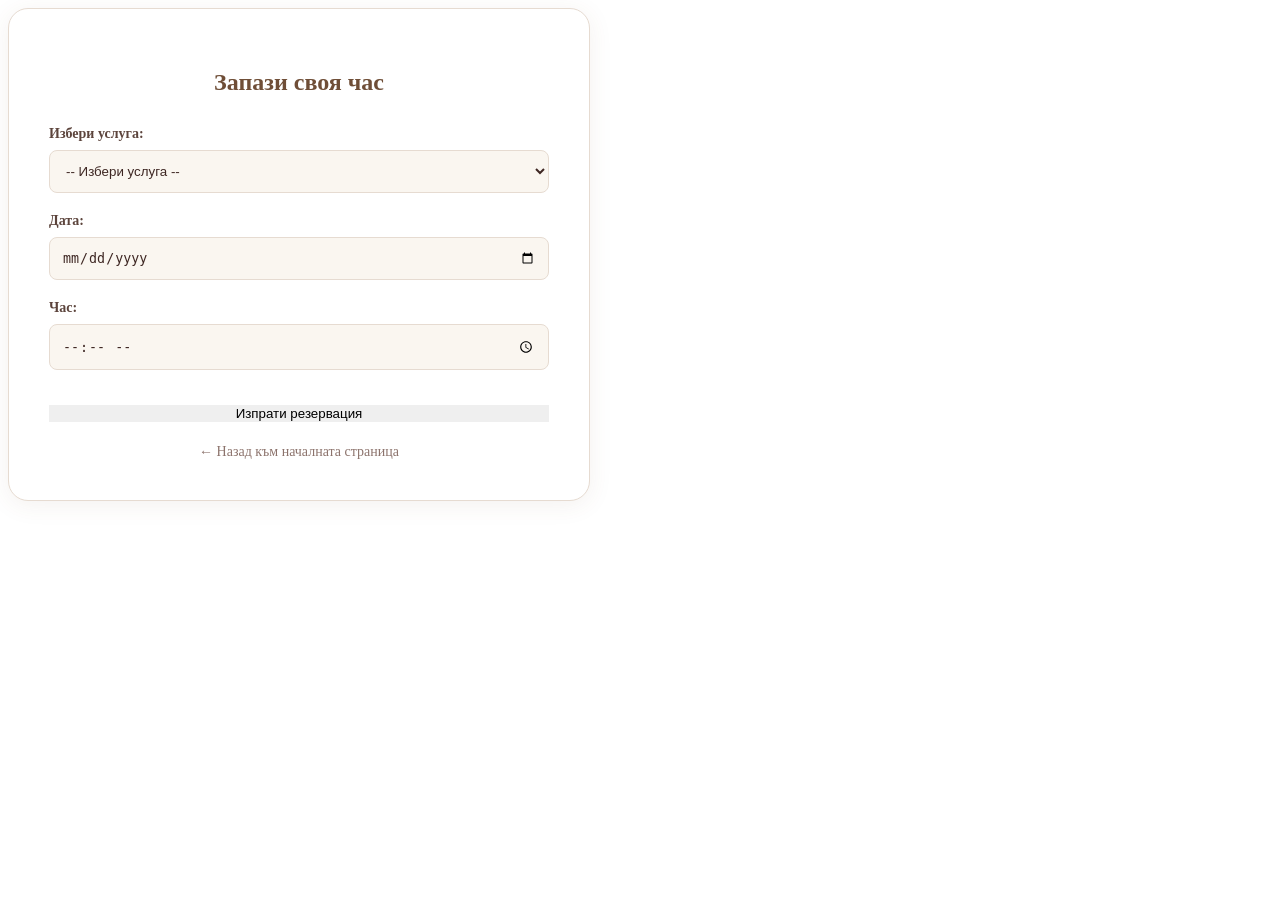
<file: src/main/resources/templates/booking.html>
<!DOCTYPE html>
<html lang="bg" xmlns:th="http://www.thymeleaf.org">
<head>
    <meta charset="UTF-8">
    <title>Запази час - СТИЛПРЕС М</title>
    <link rel="stylesheet" th:href="@{/css/style.css}">
    <link href="https://cdnjs.cloudflare.com/ajax/libs/font-awesome/6.4.0/css/all.min.css" rel="stylesheet">
</head>
<body>
<div th:insert="~{fragments/navbar :: navbar}"></div>
<div class="login-wrapper">
    <div class="booking-box" id="booking"
         style="background: white; padding: 40px; border-radius: 20px; box-shadow: 0 4px 25px rgba(111, 78, 55, 0.08); width: 100%; max-width: 500px; border: 1px solid #e6dbd1;">
        <h2 style="text-align: center; color: #6f4e37; margin-bottom: 30px;">Запази своя час</h2>
        <form method="post" style="display: flex; flex-direction: column; gap: 20px;" th:action="@{/booking}">
            <div style="display: flex; flex-direction: column; gap: 8px;">
                <label style="font-weight: 600; color: #5c443c; font-size: 14px;">Избери услуга:</label>
                <select name="selectedService" required style="padding: 12px; border: 1px solid #e6dbd1; border-radius: 8px; background-color: #faf6f0; color: #3e2723;"
                        th:th:id="selectedService">
                    <option value="">-- Избери услуга --</option>
                    <option th:each="service : ${servicesList}"
                            th:text="${service.name} + ' (' + ${service.price} + ' лв.)'"
                            th:value="${service.name}">
                    </option>
                </select>
            </div>
            <div style="display: flex; flex-direction: column; gap: 8px;">
                <label style="font-weight: 600; color: #5c443c; font-size: 14px;">Дата:</label>
                <input name="date" required style="padding: 12px; border: 1px solid #e6dbd1; border-radius: 8px; background-color: #faf6f0; color: #3e2723;"
                       type="date"/>
            </div>
            <div style="display: flex; flex-direction: column; gap: 8px;">
                <label style="font-weight: 600; color: #5c443c; font-size: 14px;">Час:</label>
                <input name="time" required style="padding: 12px; border: 1px solid #e6dbd1; border-radius: 8px; background-color: #faf6f0; color: #3e2723;"
                       type="time"/>
            </div>
            <button class="btn-book" style="border: none; margin-top: 15px; cursor: pointer; width: 100%;"
                    type="submit">Изпрати резервация
            </button>
        </form>
        <div style="text-align: center; margin-top: 20px;">
            <a style="color: #8c736c; text-decoration: none; font-size: 14px;" th:href="@{/}">← Назад към началната
                страница</a>
        </div>
    </div>
</div>
<footer th:replace="~{fragments/footer :: footer}"></footer>
</body>
</html>
</file>
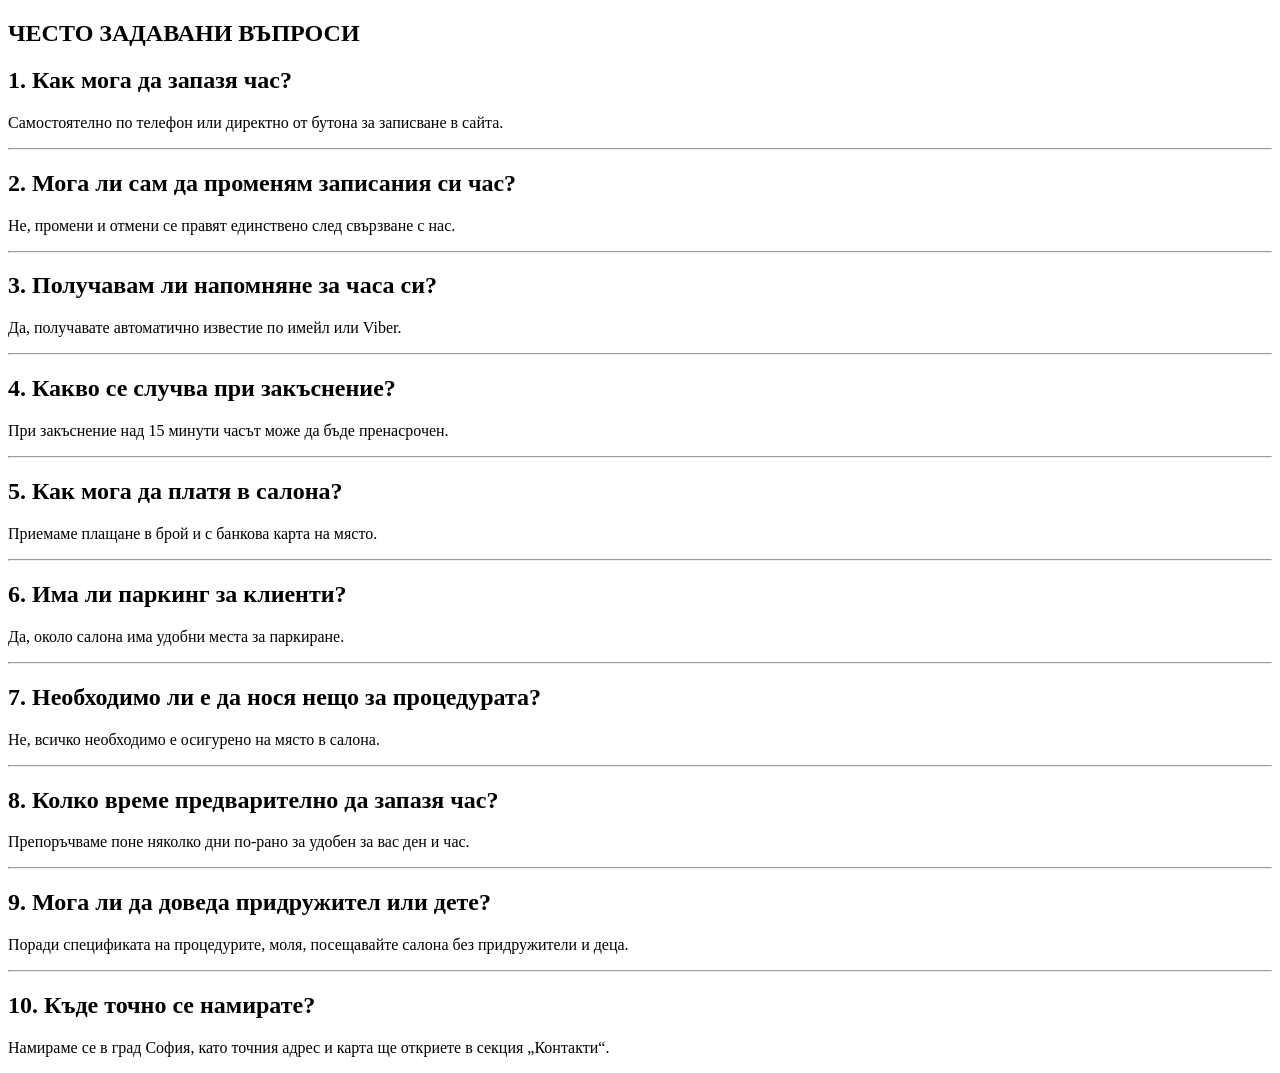
<file: src/main/resources/templates/faqs.html>
<!DOCTYPE html>
<html lang="bg" xmlns:th="http://www.thymeleaf.org">
<head>
    <meta charset="UTF-8">
    <meta content="width=device-width, initial-scale=1.0" name="viewport">
    <title>Често задавани въпроси - СТИЛПРЕС М</title>
    <link rel="stylesheet" th:href="@{/css/style.css}">
    <link href="https://cdnjs.cloudflare.com/ajax/libs/font-awesome/6.4.0/css/all.min.css" rel="stylesheet">
</head>
<body>
<div th:insert="~{fragments/navbar :: navbar}"></div>

<main class="faq-page">
    <section class="faq-hero">
        <h1>ЧЕСТО ЗАДАВАНИ ВЪПРОСИ</h1>
    </section>

    <div class="faq-container">

        <article class="faq-item">
            <div class="faq-header">
                <h2>1. Как мога да запазя час?</h2>
            </div>
            <div class="faq-body">
                <p>Самостоятелно по телефон или директно от бутона за записване в сайта.</p>
            </div>
        </article>

        <hr class="section-divider">

        <article class="faq-item">
            <div class="faq-header">
                <h2>2. Мога ли сам да променям записания си час?</h2>
            </div>
            <div class="faq-body">
                <p>Не, промени и отмени се правят единствено след свързване с нас.</p>
            </div>
        </article>

        <hr class="section-divider">

        <article class="faq-item">
            <div class="faq-header">
                <h2>3. Получавам ли напомняне за часа си?</h2>
            </div>
            <div class="faq-body">
                <p>Да, получавате автоматично известие по имейл или Viber.</p>
            </div>
        </article>

        <hr class="section-divider">

        <article class="faq-item">
            <div class="faq-header">
                <h2>4. Какво се случва при закъснение?</h2>
            </div>
            <div class="faq-body">
                <p>При закъснение над 15 минути часът може да бъде пренасрочен.</p>
            </div>
        </article>

        <hr class="section-divider">

        <article class="faq-item">
            <div class="faq-header">
                <h2>5. Как мога да платя в салона?</h2>
            </div>
            <div class="faq-body">
                <p>Приемаме плащане в брой и с банкова карта на място.</p>
            </div>
        </article>

        <hr class="section-divider">

        <article class="faq-item">
            <div class="faq-header">
                <h2>6. Има ли паркинг за клиенти?</h2>
            </div>
            <div class="faq-body">
                <p>Да, около салона има удобни места за паркиране.</p>
            </div>
        </article>

        <hr class="section-divider">

        <article class="faq-item">
            <div class="faq-header">
                <h2>7. Необходимо ли е да нося нещо за процедурата?</h2>
            </div>
            <div class="faq-body">
                <p>Не, всичко необходимо е осигурено на място в салона.</p>
            </div>
        </article>

        <hr class="section-divider">

        <article class="faq-item">
            <div class="faq-header">
                <h2>8. Колко време предварително да запазя час?</h2>
            </div>
            <div class="faq-body">
                <p>Препоръчваме поне няколко дни по-рано за удобен за вас ден и час.</p>
            </div>
        </article>

        <hr class="section-divider">

        <article class="faq-item">
            <div class="faq-header">
                <h2>9. Мога ли да доведа придружител или дете?</h2>
            </div>
            <div class="faq-body">
                <p>Поради спецификата на процедурите, моля, посещавайте салона без придружители и деца.</p>
            </div>
        </article>

        <hr class="section-divider">

        <article class="faq-item">
            <div class="faq-header">
                <h2>10. Къде точно се намирате?</h2>
            </div>
            <div class="faq-body">
                <p>Намираме се в град София, като точния адрес и карта ще откриете в секция „Контакти“.</p>
            </div>
        </article>

    </div>
</main>

<footer th:replace="~{fragments/footer :: footer}"></footer>

<script th:src="@{/js/script.js}"></script>
</body>
</html>
</file>
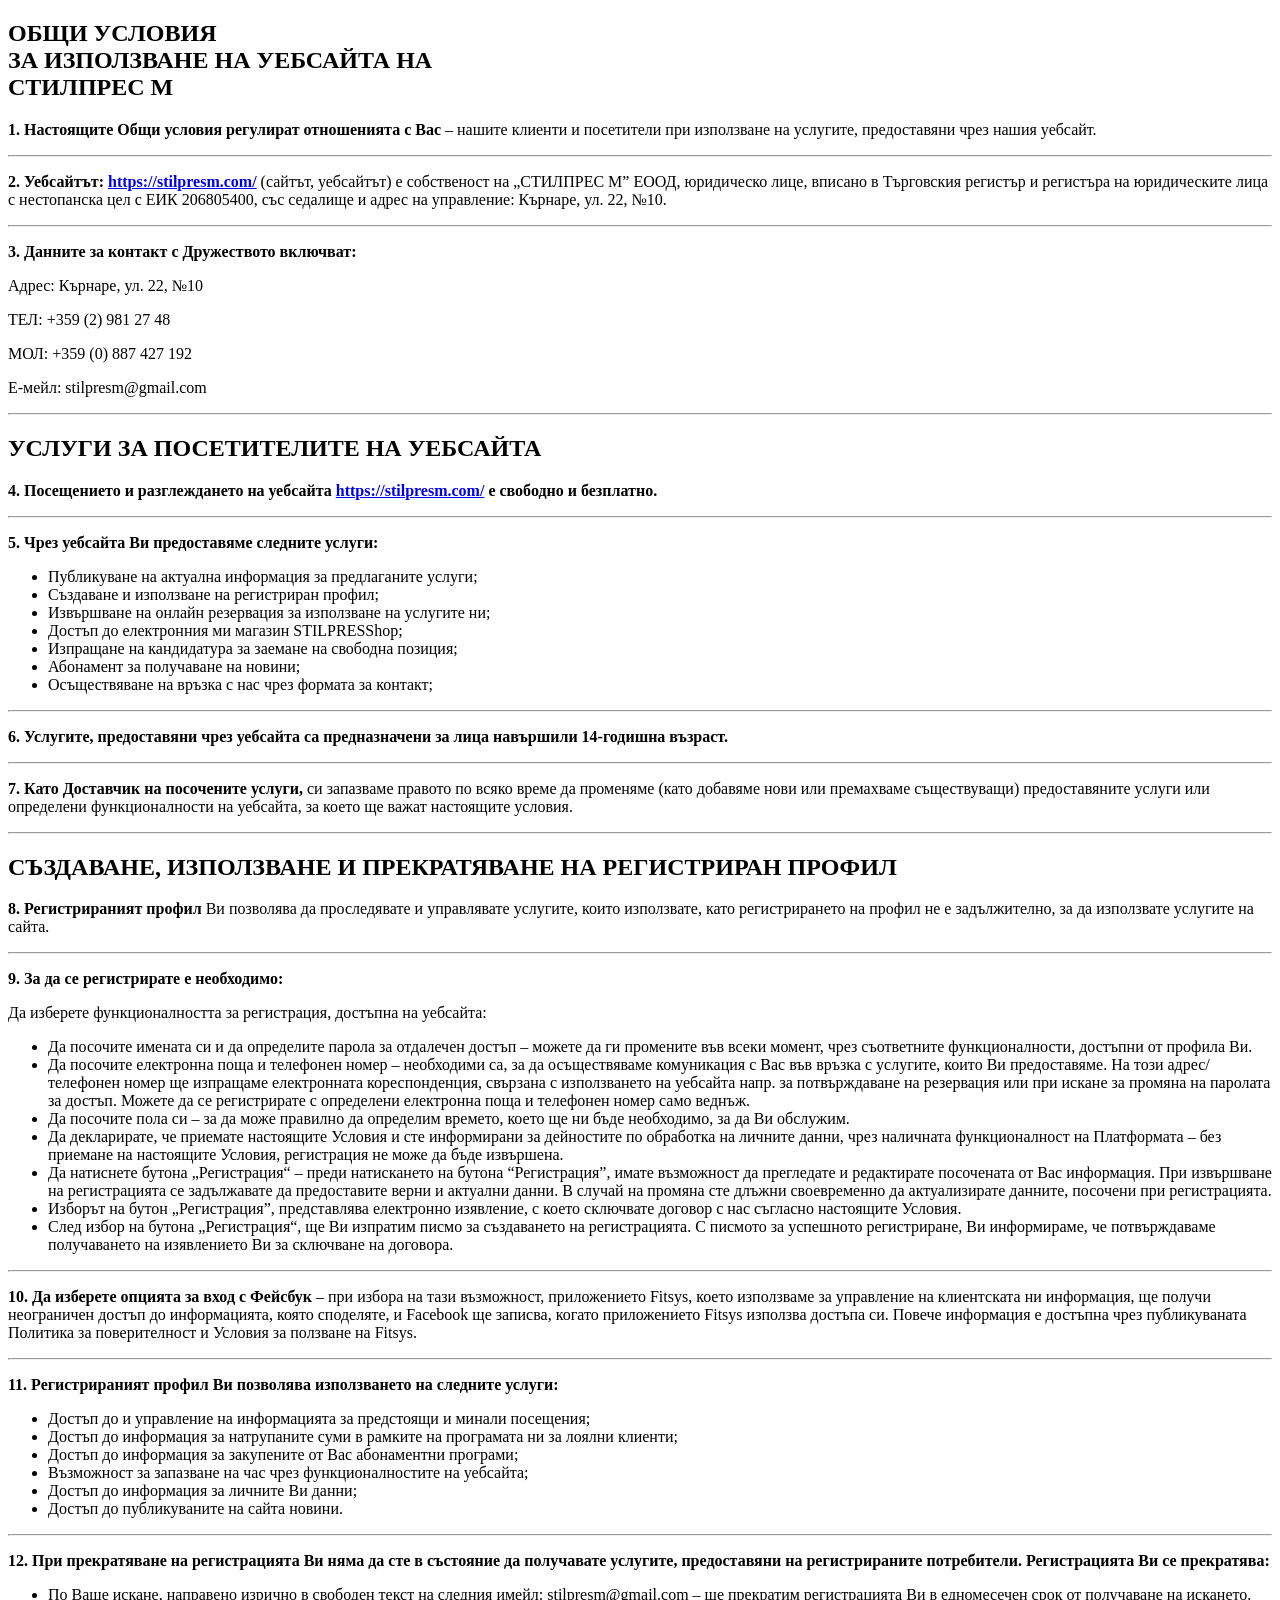
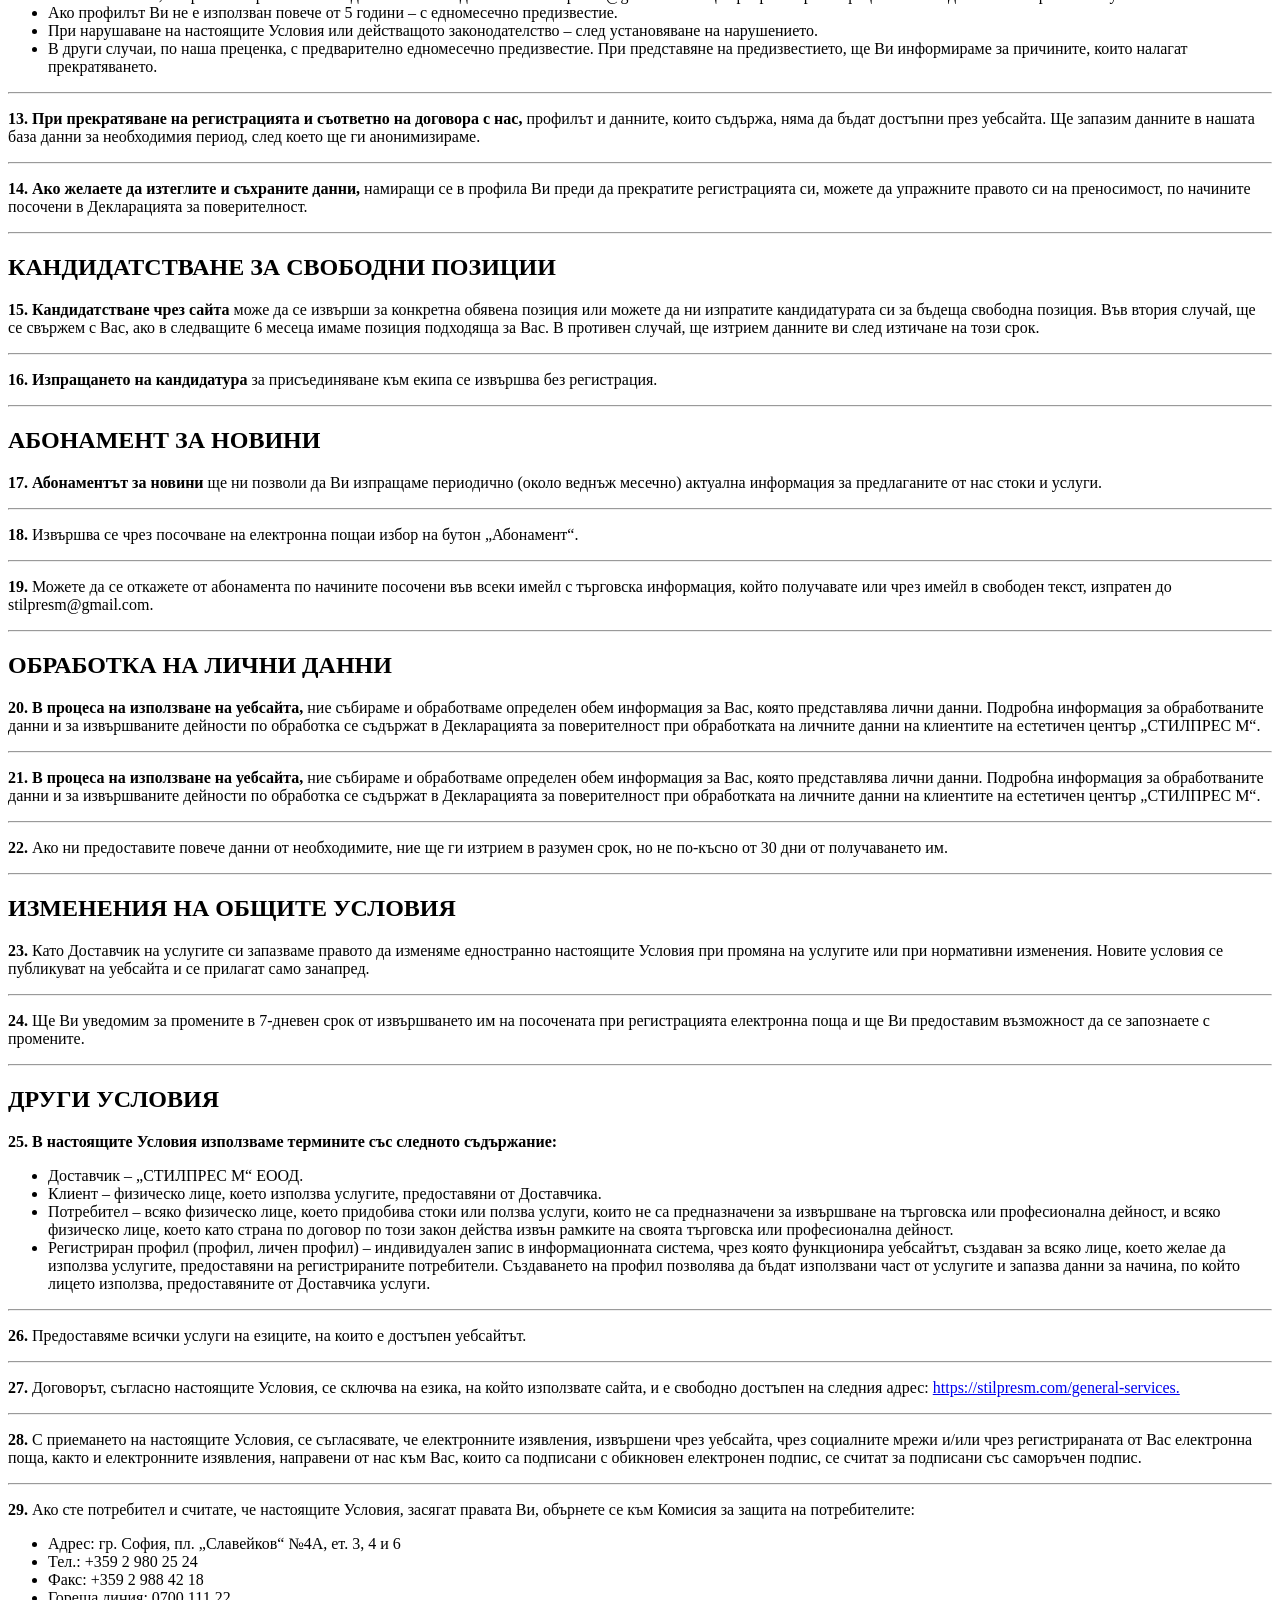
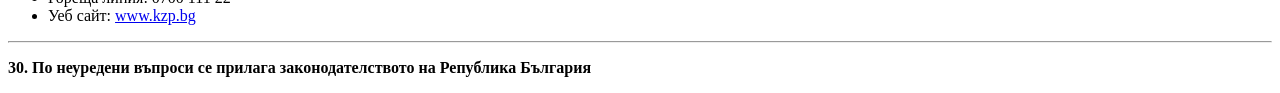
<file: src/main/resources/templates/general-services.html>
<!DOCTYPE html>
<html lang="bg" xmlns:th="http://www.thymeleaf.org">
<head>
    <meta charset="UTF-8">
    <meta content="width=device-width, initial-scale=1.0" name="viewport">
    <title>Политика за лични данни - СТИЛПРЕС М</title>
    <link rel="stylesheet" th:href="@{/css/style.css}">
    <link href="https://cdnjs.cloudflare.com/ajax/libs/font-awesome/6.4.0/css/all.min.css" rel="stylesheet">
</head>
<body>
<div th:insert="~{fragments/navbar :: navbar}"></div>

<main class="services-page">
    <section class="services-hero">
        <h1>ОБЩИ УСЛОВИЯ<br>ЗА ИЗПОЛЗВАНЕ НА УЕБСАЙТА НА<br>СТИЛПРЕС М</h1>
    </section>
    <div class="services-container">
        <!-- Секция 1 -->
        <article class="services-section">
            <div class="section-header">
                <p><strong>1. Настоящите Общи условия регулират отношенията с Вас</strong> – нашите клиенти и посетители
                    при използване на услугите, предоставяни чрез нашия уебсайт.</p>
            </div>
        </article>

        <hr class="section-divider">

        <!-- Секция 2 -->
        <article class="services-section">
            <div class="section-header">
                <p><strong>2. Уебсайтът: <a href="https://stilpresm.com/">https://stilpresm.com/</a> </strong>(сайтът,
                    уебсайтът) е собственост на „СТИЛПРЕС М” ЕООД, юридическо лице, вписано в Търговския регистър и
                    регистъра на юридическите лица с нестопанска цел с ЕИК 206805400, със седалище и адрес на
                    управление: Кърнаре, ул. 22, №10.</p>
            </div>
        </article>

        <hr class="section-divider">

        <!-- Секция 3 -->
        <article class="services-section">
            <div class="section-header">
                <p><strong>3. Данните за контакт с Дружеството включват:</strong></p>
            </div>
            <div class="section-body">
                <p>Адрес: Кърнаре, ул. 22, №10</p>
                <p>TЕЛ: +359 (2) 981 27 48</p>
                <p>MОЛ: +359 (0) 887 427 192</p>
                <p>E-мейл: stilpresm@gmail.com</p>
            </div>
        </article>

        <hr class="section-divider">
        <h2>УСЛУГИ ЗА ПОСЕТИТЕЛИТЕ НА УЕБСАЙТА</h2>

        <!-- Секция 4 -->
        <article class="services-section">
            <div class="section-header">
                <p><strong>4. Посещението и разглеждането на уебсайта <a href="https://stilpresm.com/">https://stilpresm.com/</a>
                    е свободно и безплатно.</strong></p>
            </div>
        </article>

        <hr class="section-divider">

        <!-- Секция 5 -->
        <article class="services-section">
            <div class="section-header">
                <p><strong>5. Чрез уебсайта Ви предоставяме следните услуги:</strong></p>
            </div>
            <div class="section-body">
                <ul>
                    <li>Публикуване на актуална информация за предлаганите услуги;</li>
                    <li>Създаване и използване на регистриран профил;</li>
                    <li>Извършване на онлайн резервация за използване на услугите ни;</li>
                    <li>Достъп до електронния ми магазин STILPRESShop;</li>
                    <li>Изпращане на кандидатура за заемане на свободна позиция;</li>
                    <li>Абонамент за получаване на новини;</li>
                    <li>Осъществяване на връзка с нас чрез формата за контакт;</li>
                </ul>
            </div>
        </article>

        <hr class="section-divider">

        <!-- Секция 6 -->
        <article class="services-section">
            <div class="section-header">
                <p><strong>6. Услугите, предоставяни чрез уебсайта са предназначени за лица навършили 14-годишна
                    възраст.</strong></p>
            </div>
        </article>

        <hr class="section-divider">

        <!-- Секция 7 -->
        <article class="services-section">
            <div class="section-header">
                <p><strong>7. Като Доставчик на посочените услуги,</strong> си запазваме правото по всяко време да
                    променяме (като добавяме нови или премахваме съществуващи) предоставяните услуги или определени
                    функционалности на уебсайта, за което ще важат настоящите условия.</p>
            </div>
        </article>

        <hr class="section-divider">
        <h2>СЪЗДАВАНЕ, ИЗПОЛЗВАНЕ И ПРЕКРАТЯВАНЕ НА РЕГИСТРИРАН ПРОФИЛ</h2>

        <!-- Секция 8 -->
        <article class="services-section">
            <div class="section-header">
                <p><strong>8. Регистрираният профил </strong>Ви позволява да проследявате и управлявате услугите, които
                    използвате, като регистрирането на профил не е задължително, за да използвате услугите на сайта.</p>
            </div>
        </article>

        <hr class="section-divider">

        <!-- Секция 9 -->
        <article class="services-section">
            <div class="section-header">
                <p><strong>9. За да се регистрирате е необходимо:</strong></p>
            </div>
            <div class="section-body">
                <p>Да изберете функционалността за регистрация, достъпна на уебсайта:</p>
                <ul>
                    <li>Да посочите имената си и да определите парола за отдалечен достъп – можете да ги промените във
                        всеки момент, чрез съответните функционалности, достъпни от профила Ви.
                    </li>
                    <li>Да посочите електронна поща и телефонен номер – необходими са, за да осъществяваме комуникация с
                        Вас във връзка с услугите, които Ви предоставяме. На този адрес/телефонен номер ще изпращаме
                        електронната кореспонденция, свързана с използването на уебсайта напр. за потвърждаване на
                        резервация или при искане за промяна на паролата за достъп. Можете да се регистрирате с
                        определени електронна поща и телефонен номер само веднъж.
                    </li>
                    <li>Да посочите пола си – за да може правилно да определим времето, което ще ни бъде необходимо, за
                        да Ви обслужим.
                    </li>
                    <li>Да декларирате, че приемате настоящите Условия и сте информирани за дейностите по обработка на
                        личните данни, чрез наличната функционалност на Платформата – без приемане на настоящите
                        Условия, регистрация не може да бъде извършена.
                    </li>
                    <li>Да натиснете бутона „Регистрация“ – преди натискането на бутона “Регистрация”, имате възможност
                        да прегледате и редактирате посочената от Вас информация. При извършване на регистрацията се
                        задължавате да предоставите верни и актуални данни. В случай на промяна сте длъжни своевременно
                        да актуализирате данните, посочени при регистрацията.
                    </li>
                    <li>Изборът на бутон „Регистрация”, представлява електронно изявление, с което сключвате договор с
                        нас съгласно настоящите Условия.
                    </li>
                    <li>След избор на бутона „Регистрация“, ще Ви изпратим писмо за създаването на регистрацията. С
                        писмото за успешното регистриране, Ви информираме, че потвърждаваме получаването на изявлението
                        Ви за сключване на договора.
                    </li>
                </ul>

            </div>
        </article>

        <hr class="section-divider">

        <!-- Секция 10 -->
        <article class="services-section">
            <div class="section-header">
                <p><strong>10. Да изберете опцията за вход с Фейсбук </strong>– при избора на тази възможност,
                    приложението Fitsys, което
                    използваме за управление на клиентската ни информация, ще получи неограничен достъп до информацията,
                    която споделяте, и Facebook ще записва, когато приложението Fitsys използва достъпа си. Повече
                    информация е достъпна чрез публикуваната Политика за поверителност и Условия за ползване на
                    Fitsys.</p>
            </div>
        </article>

        <hr class="section-divider">

        <!-- Секция 11 -->
        <article class="services-section">
            <div class="section-header">
                <p><strong>11. Регистрираният профил Ви позволява използването на следните услуги:</strong></p>
            </div>
            <div class="section-body">
                <ul>
                    <li>Достъп до и управление на информацията за предстоящи и минали посещения;</li>
                    <li>Достъп до информация за натрупаните суми в рамките на програмата ни за лоялни клиенти;</li>
                    <li>Достъп до информация за закупените от Вас абонаментни програми;</li>
                    <li>Възможност за запазване на час чрез функционалностите на уебсайта;</li>
                    <li>Достъп до информация за личните Ви данни;</li>
                    <li>Достъп до публикуваните на сайта новини.</li>
                </ul>
            </div>
        </article>

        <hr class="section-divider">

        <!-- Секция 12 -->
        <article class="services-section">
            <div class="section-header">
                <p><strong>12. При прекратяване на регистрацията Ви няма да сте в състояние да получавате услугите,
                    предоставяни на регистрираните потребители. Регистрацията Ви се прекратява:</strong></p>
            </div>
            <div class="section-body">
                <ul>
                    <li>По Ваше искане, направено изрично в свободен текст на следния имейл: stilpresm@gmail.com – ще
                        прекратим регистрацията Ви в едномесечен срок от получаване на искането.
                    </li>
                    <li>Ако профилът Ви не е използван повече от 5 години – с едномесечно предизвестие.</li>
                    <li>При нарушаване на настоящите Условия или действащото законодателство – след установяване на
                        нарушението.
                    </li>
                    <li> В други случаи, по наша преценка, с предварително едномесечно предизвестие. При представяне на
                        предизвестието, ще Ви информираме за причините, които налагат прекратяването.
                    </li>
                </ul>
            </div>
        </article>

        <hr class="section-divider">

        <!-- Секция 13 -->
        <article class="services-section">
            <div class="section-header">
                <p><strong>13. При прекратяване на регистрацията и съответно на договора с нас, </strong>профилът и
                    данните, които
                    съдържа, няма да бъдат достъпни през уебсайта. Ще запазим данните в нашата база данни за необходимия
                    период, след което ще ги анонимизираме.</p>
            </div>
        </article>

        <hr class="section-divider">

        <!-- Секция 14 -->
        <article class="services-section">
            <div class="section-header">
                <p><strong>14. Ако желаете да изтеглите и съхраните данни, </strong>намиращи се в профила Ви преди да
                    прекратите
                    регистрацията си, можете да упражните правото си на преносимост, по начините посочени в Декларацията
                    за поверителност.</p>
            </div>
        </article>

        <hr class="section-divider">
        <h2>КАНДИДАТСТВАНЕ ЗА СВОБОДНИ ПОЗИЦИИ</h2>

        <!-- Секция 15 -->
        <article class="services-section">
            <div class="section-header">
                <p><strong>15. Кандидатстване чрез сайта </strong>може да се извърши за конкретна обявена позиция или
                    можете да ни изпратите
                    кандидатурата си за бъдеща свободна позиция. Във втория случай, ще се свържем с Вас, ако в
                    следващите 6 месеца имаме позиция подходяща за Вас. В противен случай, ще изтрием данните ви след
                    изтичане на този срок.</p>
            </div>
        </article>

        <hr class="section-divider">

        <!-- Секция 16 -->
        <article class="services-section">
            <div class="section-header">
                <p><strong>16. Изпращането на кандидатура </strong>за присъединяване към екипа се извършва без
                    регистрация.</p>
            </div>
        </article>

        <hr class="section-divider">
        <h2>АБОНАМЕНТ ЗА НОВИНИ</h2>

        <!-- Секция 17 -->
        <article class="services-section">
            <div class="section-header">
                <p><strong>17. Абонаментът за новини </strong>ще ни позволи да Ви изпращаме периодично (около веднъж
                    месечно)
                    актуална информация за предлаганите от нас стоки и услуги.</p>
            </div>
        </article>

        <hr class="section-divider">

        <!-- Секция 18 -->
        <article class="services-section">
            <div class="section-header">
                <p><strong>18. </strong>Извършва се чрез посочване на електронна пощаи избор на бутон „Абонамент“.</p>
            </div>
        </article>

        <hr class="section-divider">

        <!-- Секция 19 -->
        <article class="services-section">
            <div class="section-header">
                <p><strong>19. </strong>Можете да се откажете от абонамента по начините посочени във всеки имейл с
                    търговска
                    информация, който получавате или чрез имейл в свободен текст, изпратен до stilpresm@gmail.com.</p>
            </div>
        </article>

        <hr class="section-divider">
        <h2>ОБРАБОТКА НА ЛИЧНИ ДАННИ</h2>

        <!-- Секция 20 -->
        <article class="services-section">
            <div class="section-header">
                <p><strong>20. В процеса на използване на уебсайта, </strong>ние събираме и обработваме определен обем
                    информация за
                    Вас, която представлява лични данни. Подробна информация за обработваните данни и за извършваните
                    дейности по обработка се съдържат в Декларацията за поверителност при обработката на личните данни
                    на клиентите на естетичен център „СТИЛПРЕС М“.</p>
            </div>
        </article>

        <hr class="section-divider">

        <!-- Секция 21 -->
        <article class="services-section">
            <div class="section-header">
                <p><strong>21. В процеса на използване на уебсайта, </strong>ние събираме и обработваме определен обем
                    информация за
                    Вас, която представлява лични данни. Подробна информация за обработваните данни и за извършваните
                    дейности по обработка се съдържат в Декларацията за поверителност при обработката на личните данни
                    на клиентите на естетичен център „СТИЛПРЕС М“.</p>
            </div>
        </article>

        <hr class="section-divider">

        <!-- Секция 22 -->
        <article class="services-section">
            <div class="section-header">
                <p><strong>22. </strong>Ако ни предоставите повече данни от необходимите, ние ще ги изтрием в разумен
                    срок, но не
                    по-късно от 30 дни от получаването им.</p>
            </div>
        </article>

        <hr class="section-divider">
        <h2>ИЗМЕНЕНИЯ НА ОБЩИТЕ УСЛОВИЯ</h2>

        <!-- Секция 23 -->
        <article class="services-section">
            <div class="section-header">
                <p><strong>23. </strong>Като Доставчик на услугите си запазваме правото да изменяме едностранно
                    настоящите Условия при промяна на услугите или при нормативни изменения. Новите условия се
                    публикуват на уебсайта и се прилагат само занапред.</p>
            </div>
        </article>

        <hr class="section-divider">

        <!-- Секция 24 -->
        <article class="services-section">
            <div class="section-header">
                <p><strong>24. </strong>Ще Ви уведомим за промените в 7-дневен срок от извършването им на посочената при
                    регистрацията електронна поща и ще Ви предоставим възможност да се запознаете с промените.</p>
            </div>
        </article>

        <hr class="section-divider">
        <h2>ДРУГИ УСЛОВИЯ</h2>

        <!-- Секция 25 -->
        <article class="services-section">
            <div class="section-header">
                <p><strong>25. В настоящите Условия използваме термините със следното съдържание:</strong></p>
            </div>
            <div class="section-body">
                <ul>
                    <li>Доставчик – „СТИЛПРЕС М“ ЕООД.</li>
                    <li>Клиент – физическо лице, което използва услугите, предоставяни от Доставчика.</li>
                    <li>Потребител – всяко физическо лице, което придобива стоки или ползва услуги, които не са
                        предназначени за извършване на търговска или професионална дейност, и всяко физическо лице,
                        което като страна по договор по този закон действа извън рамките на своята търговска или
                        професионална дейност.
                    </li>
                    <li>Регистриран профил (профил, личен профил) – индивидуален запис в информационната система, чрез
                        която функционира уебсайтът, създаван за всяко лице, което желае да използва услугите,
                        предоставяни на регистрираните потребители. Създаването на профил позволява да бъдат използвани
                        част от услугите и запазва данни за начина, по който лицето използва, предоставяните от
                        Доставчика услуги.
                    </li>
                </ul>
            </div>
        </article>

        <hr class="section-divider">

        <!-- Секция 26 -->
        <article class="services-section">
            <div class="section-header">
                <p><strong>26. </strong>Предоставяме всички услуги на езиците, на които е достъпен уебсайтът.</p>
            </div>
        </article>

        <hr class="section-divider">

        <!-- Секция 27 -->
        <article class="services-section">
            <div class="section-header">
                <p><strong>27. </strong>Договорът, съгласно настоящите Условия, се сключва на езика, на който използвате
                    сайта, и е свободно достъпен на следния адрес: <a href="general-services.html">https://stilpresm.com/general-services.</a>
                </p>
            </div>
        </article>

        <hr class="section-divider">

        <!-- Секция 28 -->
        <article class="services-section">
            <div class="section-header">
                <p><strong>28. </strong>С приемането на настоящите Условия, се съгласявате, че електронните изявления,
                    извършени чрез уебсайта, чрез социалните мрежи и/или чрез регистрираната от Вас електронна поща,
                    както и електронните изявления, направени от нас към Вас, които са подписани с обикновен електронен
                    подпис, се считат за подписани със саморъчен подпис.
                </p>
            </div>
        </article>

        <hr class="section-divider">

        <!-- Секция 29 -->
        <article class="services-section">
            <div class="section-header">
                <p><strong>29. </strong>Ако сте потребител и считате, че настоящите Условия, засягат правата Ви,
                    обърнете се към Комисия за защита на потребителите:</p>
            </div>
            <div class="section-body">
                <ul>
                    <li>Адрес: гр. София, пл. „Славейков“ №4А, ет. 3, 4 и 6</li>
                    <li>Тел.: +359 2 980 25 24</li>
                    <li>Факс: +359 2 988 42 18</li>
                    <li>Гореща линия: 0700 111 22</li>
                    <li>Уеб сайт: <a href="https://kzp.bg/">www.kzp.bg</a></li>
                </ul>
            </div>
        </article>

        <hr class="section-divider">

        <!-- Секция 30 -->
        <article class="services-section">
            <div class="section-header">
                <p><strong>30. По неуредени въпроси се прилага законодателството на Република България</strong></p>
            </div>
        </article>
    </div>
</main>

<footer th:replace="~{fragments/footer :: footer}"></footer>

<script th:src="@{/js/script.js}"></script>
</body>
</html>
</file>
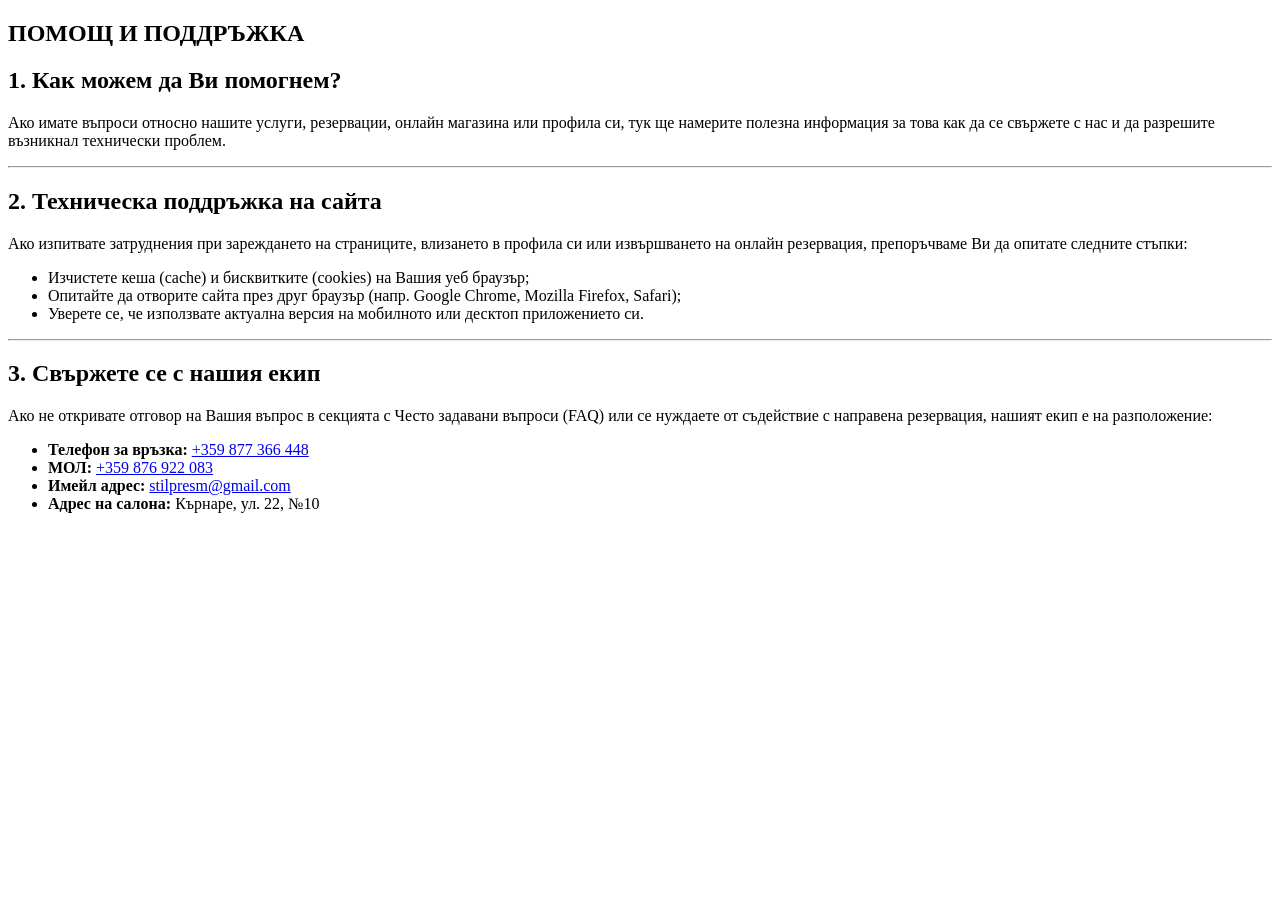
<file: src/main/resources/templates/help.html>
<!DOCTYPE html>
<html lang="bg" xmlns:th="http://www.thymeleaf.org">
<head>
    <meta charset="UTF-8">
    <meta content="width=device-width, initial-scale=1.0" name="viewport">
    <title>Помощ и поддръжка - СТИЛПРЕС М</title>
    <link rel="stylesheet" th:href="@{/css/style.css}">
    <link href="https://cdnjs.cloudflare.com/ajax/libs/font-awesome/6.4.0/css/all.min.css" rel="stylesheet">
</head>
<body>
<div th:insert="~{fragments/navbar :: navbar}"></div>

<main class="help-page">
    <section class="help-hero">
        <h1>ПОМОЩ И ПОДДРЪЖКА</h1>
    </section>
    <div class="help-container">

        <!-- Секция 1 -->
        <article class="help-section">
            <div class="help-header">
                <h2>1. Как можем да Ви помогнем?</h2>
            </div>
            <div class="help-body">
                <p>Ако имате въпроси относно нашите услуги, резервации, онлайн магазина или профила си, тук ще намерите
                    полезна информация за това как да се свържете с нас и да разрешите възникнал технически проблем.</p>
            </div>
        </article>

        <hr class="section-divider">

        <!-- Секция 2 -->
        <article class="help-section">
            <div class="help-header">
                <h2>2. Техническа поддръжка на сайта</h2>
            </div>
            <div class="help-body">
                <p>Ако изпитвате затруднения при зареждането на страниците, влизането в профила си или извършването на
                    онлайн резервация, препоръчваме Ви да опитате следните стъпки:</p>
                <ul class="styled-list">
                    <li>Изчистете кеша (cache) и бисквитките (cookies) на Вашия уеб браузър;</li>
                    <li>Опитайте да отворите сайта през друг браузър (напр. Google Chrome, Mozilla Firefox, Safari);
                    </li>
                    <li>Уверете се, че използвате актуална версия на мобилното или десктоп приложението си.</li>
                </ul>
            </div>
        </article>

        <hr class="section-divider">

        <!-- Секция 3 -->
        <article class="help-section">
            <div class="help-header">
                <h2>3. Свържете се с нашия екип</h2>
            </div>
            <div class="help-body">
                <p>Ако не откривате отговор на Вашия въпрос в секцията с Често задавани въпроси (FAQ) или се нуждаете от
                    съдействие с направена резервация, нашият екип е на разположение:</p>
                <ul class="contact-list">
                    <li><strong>Телефон за връзка:</strong> <a href="tel:+359877366448">+359 877 366 448</a></li>
                    <li><strong>МОЛ:</strong> <a href="tel:+359876922083">+359 876 922 083</a></li>
                    <li><strong>Имейл адрес:</strong> <a href="mailto:stilpresm@gmail.com">stilpresm@gmail.com</a></li>
                    <li><strong>Адрес на салона:</strong> Кърнаре, ул. 22, №10</li>
                </ul>
            </div>
        </article>
    </div>
</main>
<footer th:replace="~{fragments/footer :: footer}"></footer>

<script th:src="@{/js/script.js}"></script>
</body>
</html>
</file>
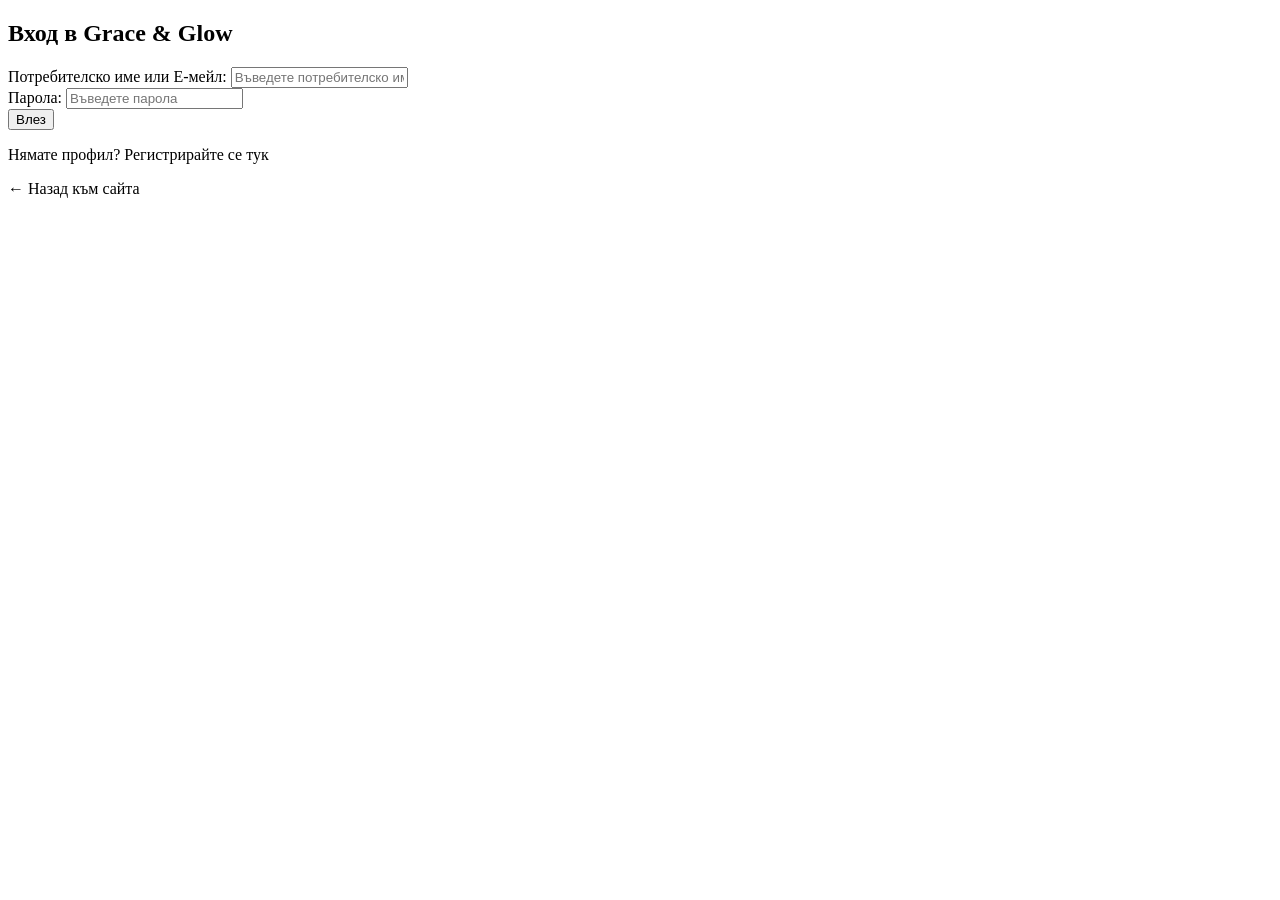
<file: src/main/resources/templates/login.html>
<!DOCTYPE html>
<html lang="bg" xmlns:th="http://www.thymeleaf.org">
<head>
    <meta charset="UTF-8">
    <title>Вход - Салон за красота</title>
    <link rel="stylesheet" th:href="@{/css/style.css}">
    <link href="https://cdnjs.cloudflare.com/ajax/libs/font-awesome/6.4.0/css/all.min.css" rel="stylesheet">
</head>
<body>
<div th:insert="~{fragments/navbar :: navbar}"></div>
<div class="login-wrapper">
    <div class="login-box">
        <h2>Вход в Grace & Glow</h2>
        <form method="post" th:action="@{/login}">
            <div class="form-group">
                <label>Потребителско име или Е-мейл:</label>
                <input name="username" placeholder="Въведете потребителско име" required type="text"/>
            </div>
            <div class="form-group">
                <label>Парола:</label>
                <input name="password" placeholder="Въведете парола" required type="password"/>
            </div>
            <button class="btn-book" type="submit">Влез</button>
        </form>
        <div class="login-footer">
            <p>Нямате профил? <a th:href="@{/register}">Регистрирайте се тук</a></p>
            <a class="back-link" th:href="@{/}">← Назад към сайта</a>
        </div>
    </div>
</div>
<footer th:replace="~{fragments/footer :: footer}"></footer>
</body>
</html>
</file>
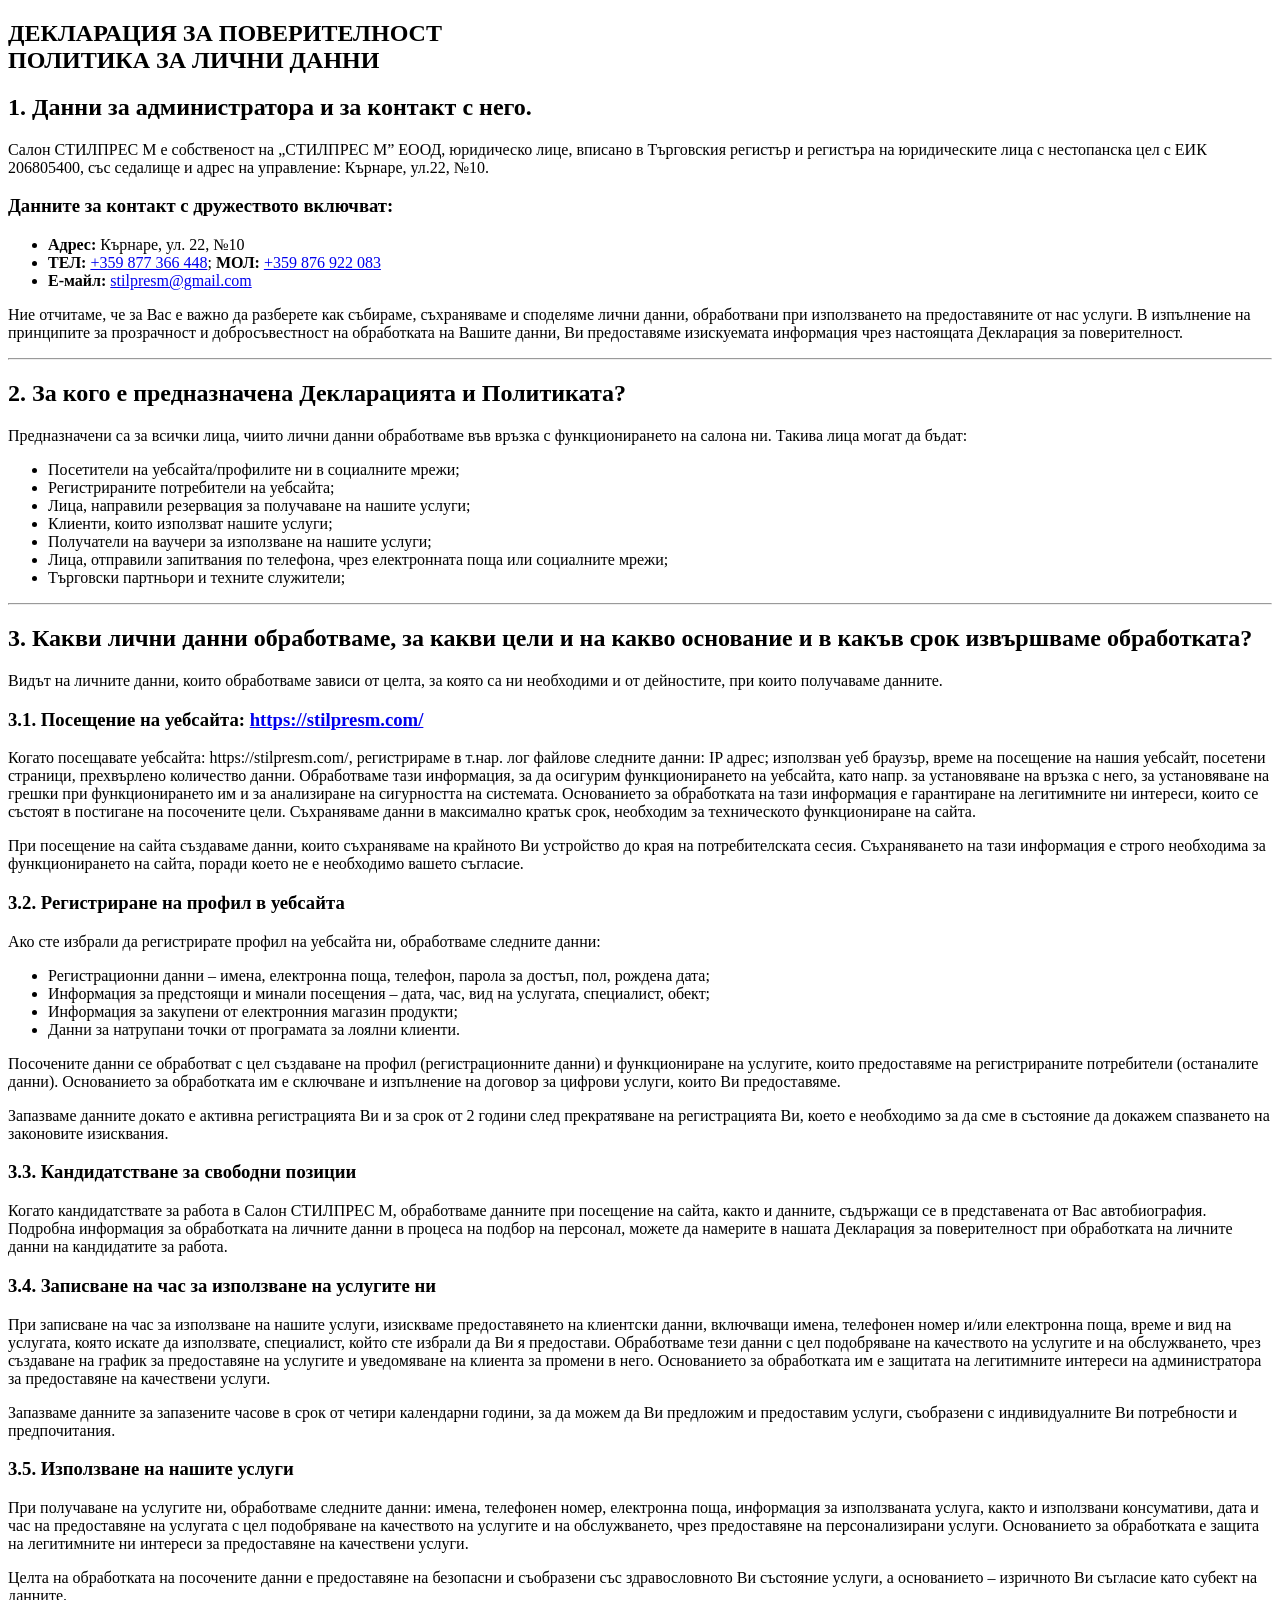
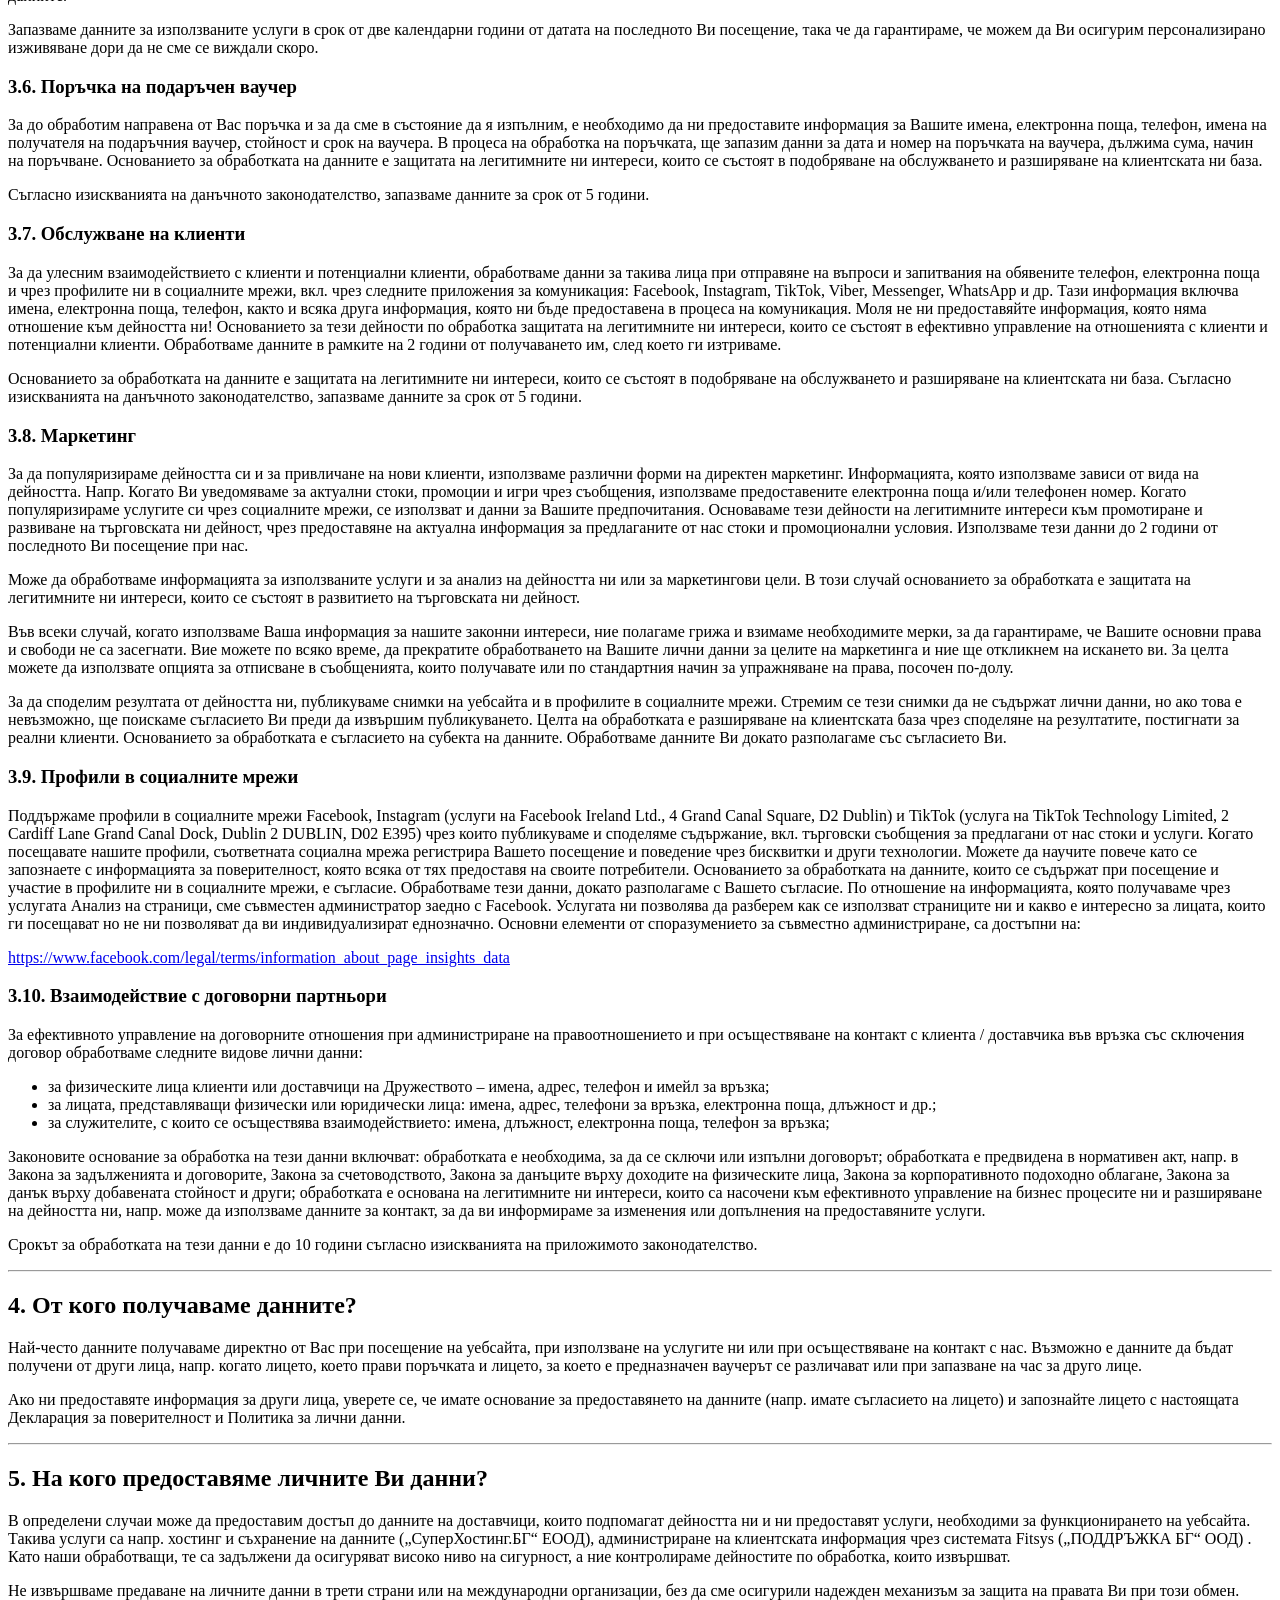
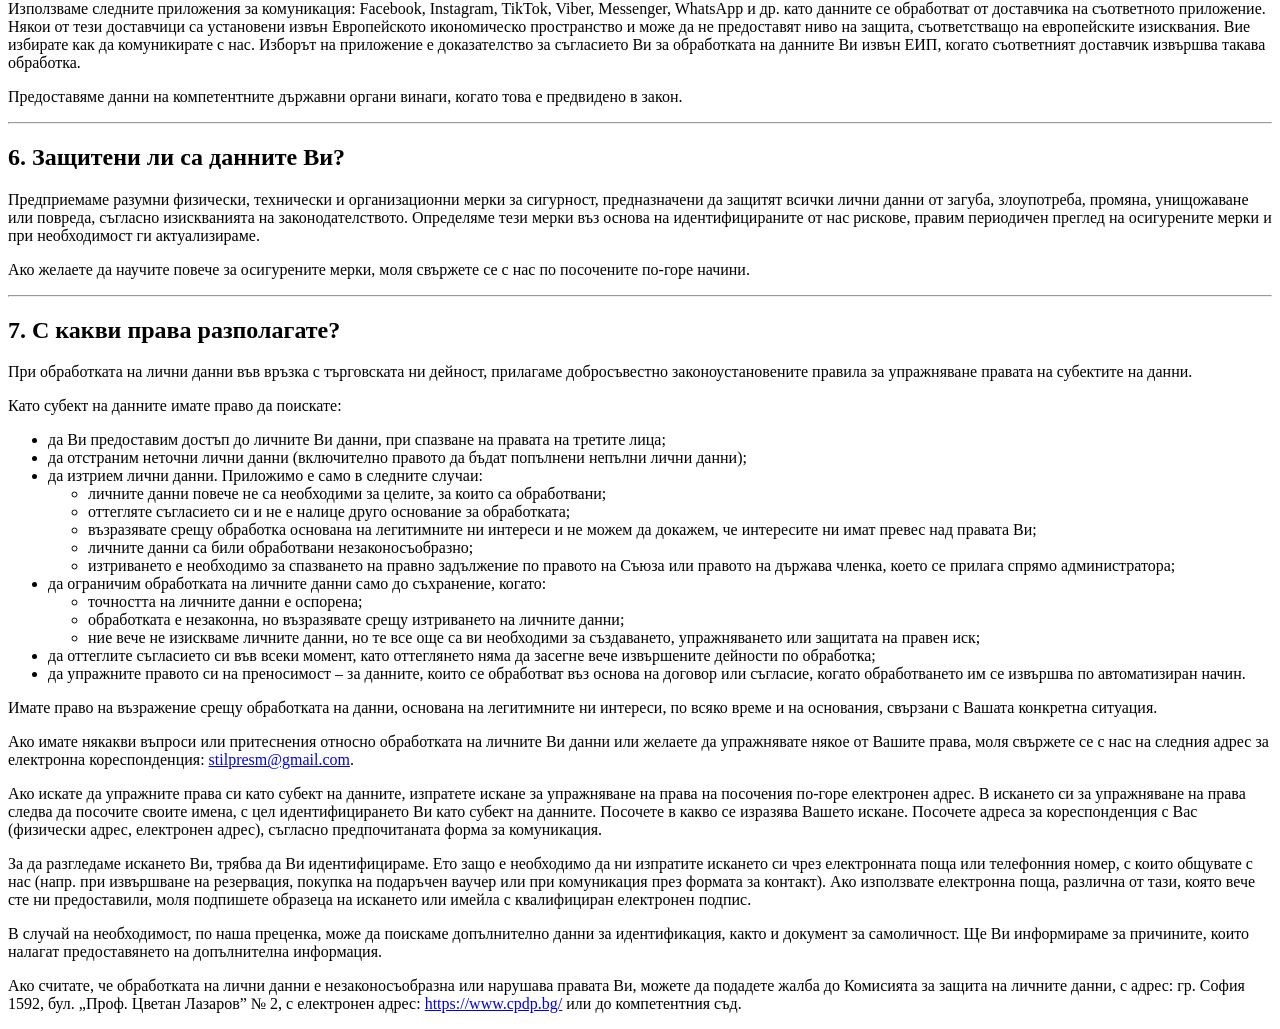
<file: src/main/resources/templates/privacy-policy.html>
<!DOCTYPE html>
<html lang="bg" xmlns:th="http://www.thymeleaf.org">
<head>
    <meta charset="UTF-8">
    <meta content="width=device-width, initial-scale=1.0" name="viewport">
    <title>Политика за лични данни - СТИЛПРЕС М</title>
    <link rel="stylesheet" th:href="@{/css/style.css}">
    <link href="https://cdnjs.cloudflare.com/ajax/libs/font-awesome/6.4.0/css/all.min.css" rel="stylesheet">
</head>
<body>
<div th:insert="~{fragments/navbar :: navbar}"></div>

<main class="privacy-page">
    <section class="privacy-hero">
        <h1>ДЕКЛАРАЦИЯ ЗА ПОВЕРИТЕЛНОСТ<br>ПОЛИТИКА ЗА ЛИЧНИ ДАННИ</h1>
    </section>
    <div class="privacy-container">
        <!-- Секция 1 -->
        <article class="privacy-section">
            <div class="section-header">
                <h2>1. Данни за администратора и за контакт с него.</h2>
            </div>
            <div class="section-body">
                <p>Салон СТИЛПРЕС М е собственост на „СТИЛПРЕС М” ЕООД, юридическо лице, вписано в Търговския регистър и
                    регистъра на юридическите лица с нестопанска цел с ЕИК 206805400, със седалище и адрес на
                    управление: Кърнаре, ул.22, №10.</p>

                <h3>Данните за контакт с дружеството включват:</h3>
                <ul class="contact-list">
                    <li><strong>Адрес:</strong> Кърнаре, ул. 22, №10</li>
                    <li><strong>ТЕЛ:</strong> <a href="tel:+359877366448">+359 877 366 448</a>; <strong>МОЛ:</strong> <a
                            href="tel:+359876922083">+359 876 922 083</a></li>
                    <li><strong>Е-майл:</strong> <a href="mailto:stilpresm@gmail.com">stilpresm@gmail.com</a></li>
                </ul>

                <p>Ние отчитаме, че за Вас е важно да разберете как събираме, съхраняваме и споделяме лични данни,
                    обработвани при използването на предоставяните от нас услуги. В изпълнение на принципите за
                    прозрачност и добросъвестност на обработката на Вашите данни, Ви предоставяме изискуемата информация
                    чрез настоящата Декларация за поверителност.</p>
            </div>
        </article>

        <hr class="section-divider">

        <!-- Секция 2 -->
        <article class="privacy-section">
            <div class="section-header">
                <h2>2. За кого е предназначена Декларацията и Политиката?</h2>
            </div>
            <div class="section-body">
                <p>Предназначени са за всички лица, чиито лични данни обработваме във връзка с функционирането на салона
                    ни. Такива лица могат да бъдат:</p>
                <ul class="styled-list">
                    <li>Посетители на уебсайта/профилите ни в социалните мрежи;</li>
                    <li>Регистрираните потребители на уебсайта;</li>
                    <li>Лица, направили резервация за получаване на нашите услуги;</li>
                    <li>Клиенти, които използват нашите услуги;</li>
                    <li>Получатели на ваучери за използване на нашите услуги;</li>
                    <li>Лица, отправили запитвания по телефона, чрез електронната поща или социалните мрежи;</li>
                    <li>Търговски партньори и техните служители;</li>
                </ul>
            </div>
        </article>

        <hr class="section-divider">

        <!-- Секция 3 -->
        <article class="privacy-section">
            <div class="section-header">
                <h2>3. Какви лични данни обработваме, за какви цели и на какво основание и в какъв срок извършваме
                    обработката?</h2>
            </div>
            <div class="section-body">
                <p>Видът на личните данни, които обработваме зависи от целта, за която са ни необходими и от дейностите,
                    при които получаваме данните.</p>

                <div class="subsection">
                    <h3>3.1. Посещение на уебсайта: <a href="https://stilpresm.com/" target="_blank">https://stilpresm.com/</a>
                    </h3>
                    <p>Когато посещавате уебсайта: https://stilpresm.com/, регистрираме в т.нар. лог файлове следните
                        данни: IP адрес; използван уеб браузър, време на посещение на нашия уебсайт, посетени страници,
                        прехвърлено количество данни. Обработваме тази информация, за да осигурим функционирането на
                        уебсайта, като напр. за установяване на връзка с него, за установяване на грешки при
                        функционирането им и за анализиране на сигурността на системата. Основанието за обработката на
                        тази информация е гарантиране на легитимните ни интереси, които се състоят в постигане на
                        посочените цели. Съхраняваме данни в максимално кратък срок, необходим за техническото
                        функциониране на сайта.</p>
                    <p>При посещение на сайта създаваме данни, които съхраняваме на крайното Ви устройство до края на
                        потребителската сесия. Съхраняването на тази информация е строго необходима за функционирането
                        на сайта, поради което не е необходимо вашето съгласие.</p>
                </div>

                <div class="subsection">
                    <h3>3.2. Регистриране на профил в уебсайта</h3>
                    <p>Ако сте избрали да регистрирате профил на уебсайта ни, обработваме следните данни:</p>
                    <ul class="styled-list">
                        <li>Регистрационни данни – имена, електронна поща, телефон, парола за достъп, пол, рождена
                            дата;
                        </li>
                        <li>Информация за предстоящи и минали посещения – дата, час, вид на услугата, специалист,
                            обект;
                        </li>
                        <li>Информация за закупени от електронния магазин продукти;</li>
                        <li>Данни за натрупани точки от програмата за лоялни клиенти.</li>
                    </ul>
                    <p>Посочените данни се обработват с цел създаване на профил (регистрационните данни) и функциониране
                        на услугите, които предоставяме на регистрираните потребители (останалите данни). Основанието за
                        обработката им е сключване и изпълнение на договор за цифрови услуги, които Ви предоставяме.</p>
                    <p>Запазваме данните докато е активна регистрацията Ви и за срок от 2 години след прекратяване на
                        регистрацията Ви, което е необходимо за да сме в състояние да докажем спазването на законовите
                        изисквания.</p>
                </div>

                <div class="subsection">
                    <h3>3.3. Кандидатстване за свободни позиции</h3>
                    <p>Когато кандидатствате за работа в Салон СТИЛПРЕС М, обработваме данните при посещение на сайта,
                        както и данните, съдържащи се в представената от Вас автобиография. Подробна информация за
                        обработката на личните данни в процеса на подбор на персонал, можете да намерите в нашата
                        Декларация за поверителност при обработката на личните данни на кандидатите за работа.</p>
                </div>

                <div class="subsection">
                    <h3>3.4. Записване на час за използване на услугите ни</h3>
                    <p>При записване на час за използване на нашите услуги, изискваме предоставянето на клиентски данни,
                        включващи имена, телефонен номер и/или електронна поща, време и вид на услугата, която искате да
                        използвате, специалист, който сте избрали да Ви я предостави. Обработваме тези данни с цел
                        подобряване на качеството на услугите и на обслужването, чрез създаване на график за
                        предоставяне на услугите и уведомяване на клиента за промени в него. Основанието за обработката
                        им е защитата на легитимните интереси на администратора за предоставяне на качествени
                        услуги.</p>
                    <p>Запазваме данните за запазените часове в срок от четири календарни години, за да можем да Ви
                        предложим и предоставим услуги, съобразени с индивидуалните Ви потребности и предпочитания.</p>
                </div>

                <div class="subsection">
                    <h3>3.5. Използване на нашите услуги</h3>
                    <p>При получаване на услугите ни, обработваме следните данни: имена, телефонен номер, електронна
                        поща, информация за използваната услуга, както и използвани консумативи, дата и час на
                        предоставяне на услугата с цел подобряване на качеството на услугите и на обслужването, чрез
                        предоставяне на персонализирани услуги. Основанието за обработката е защита на легитимните ни
                        интереси за предоставяне на качествени услуги.</p>
                    <p>Целта на обработката на посочените данни е предоставяне на безопасни и съобразени със
                        здравословното Ви състояние услуги, а основанието – изричното Ви съгласие като субект на
                        данните.</p>
                    <p>Запазваме данните за използваните услуги в срок от две календарни години от датата на последното
                        Ви посещение, така че да гарантираме, че можем да Ви осигурим персонализирано изживяване дори да
                        не сме се виждали скоро.</p>
                </div>

                <div class="subsection">
                    <h3>3.6. Поръчка на подаръчен ваучер</h3>
                    <p>За до обработим направена от Вас поръчка и за да сме в състояние да я изпълним, е необходимо да
                        ни предоставите информация за Вашите имена, електронна поща, телефон, имена на получателя на
                        подаръчния ваучер, стойност и срок на ваучера. В процеса на обработка на поръчката, ще запазим
                        данни за дата и номер на поръчката на ваучера, дължима сума, начин на поръчване. Основанието за
                        обработката на данните е защитата на легитимните ни интереси, които се състоят в подобряване на
                        обслужването и разширяване на клиентската ни база.</p>
                    <p>Съгласно изискванията на данъчното законодателство, запазваме данните за срок от 5 години.</p>
                </div>

                <div class="subsection">
                    <h3>3.7. Обслужване на клиенти</h3>
                    <p>За да улесним взаимодействието с клиенти и потенциални клиенти, обработваме данни за такива лица
                        при отправяне на въпроси и запитвания на обявените телефон, електронна поща и чрез профилите ни
                        в социалните мрежи, вкл. чрез следните приложения за комуникация: Facebook, Instagram, TikTok,
                        Viber, Messenger, WhatsApp и др. Тази информация включва имена, електронна поща, телефон, както
                        и всяка друга информация, която ни бъде предоставена в процеса на комуникация. Моля не ни
                        предоставяйте информация, която няма отношение към дейността ни! Основанието за тези дейности по
                        обработка защитата на легитимните ни интереси, които се състоят в ефективно управление на
                        отношенията с клиенти и потенциални клиенти. Обработваме данните в рамките на 2 години от
                        получаването им, след което ги изтриваме.</p>
                    <p>Основанието за обработката на данните е защитата на легитимните ни интереси, които се състоят в
                        подобряване на обслужването и разширяване на клиентската ни база. Съгласно изискванията на
                        данъчното законодателство, запазваме данните за срок от 5 години.</p>
                </div>

                <div class="subsection">
                    <h3>3.8. Маркетинг</h3>
                    <p>За да популяризираме дейността си и за привличане на нови клиенти, използваме различни форми на
                        директен маркетинг. Информацията, която използваме зависи от вида на дейността. Напр. Когато Ви
                        уведомяваме за актуални стоки, промоции и игри чрез съобщения, използваме предоставените
                        електронна поща и/или телефонен номер. Когато популяризираме услугите си чрез социалните мрежи,
                        се използват и данни за Вашите предпочитания. Основаваме тези дейности на легитимните интереси
                        към промотиране и развиване на търговската ни дейност, чрез предоставяне на актуална информация
                        за предлаганите от нас стоки и промоционални условия. Използваме тези данни до 2 години от
                        последното Ви посещение при нас.</p>
                    <p>Може да обработваме информацията за използваните услуги и за анализ на дейността ни или за
                        маркетингови цели. В този случай основанието за обработката е защитата на легитимните ни
                        интереси, които се състоят в развитието на търговската ни дейност.</p>
                    <p>Във всеки случай, когато използваме Ваша информация за нашите законни интереси, ние полагаме
                        грижа и взимаме необходимите мерки, за да гарантираме, че Вашите основни права и свободи не са
                        засегнати. Вие можете по всяко време, да прекратите обработването на Вашите лични данни за
                        целите на маркетинга и ние ще откликнем на искането ви. За целта можете да използвате опцията за
                        отписване в съобщенията, които получавате или по стандартния начин за упражняване на права,
                        посочен по-долу.</p>
                    <p>За да споделим резултата от дейността ни, публикуваме снимки на уебсайта и в профилите в
                        социалните мрежи. Стремим се тези снимки да не съдържат лични данни, но ако това е невъзможно,
                        ще поискаме съгласието Ви преди да извършим публикуването. Целта на обработката е разширяване на
                        клиентската база чрез споделяне на резултатите, постигнати за реални клиенти. Основанието за
                        обработката е съгласието на субекта на данните. Обработваме данните Ви докато разполагаме със
                        съгласието Ви.</p>
                </div>

                <div class="subsection">
                    <h3>3.9. Профили в социалните мрежи</h3>
                    <p>Поддържаме профили в социалните мрежи Facebook, Instagram (услуги на Facebook Ireland Ltd., 4
                        Grand Canal Square, D2 Dublin) и TikTok (услуга на TikTok Technology Limited, 2 Cardiff Lane
                        Grand Canal Dock, Dublin 2 DUBLIN, D02 E395) чрез които публикуваме и споделяме съдържание, вкл.
                        търговски съобщения за предлагани от нас стоки и услуги. Когато посещавате нашите профили,
                        съответната социална мрежа регистрира Вашето посещение и поведение чрез бисквитки и други
                        технологии. Можете да научите повече като се запознаете с информацията за поверителност, която
                        всяка от тях предоставя на своите потребители. Основанието за обработката на данните, които се
                        съдържат при посещение и участие в профилите ни в социалните мрежи, е съгласие. Обработваме тези
                        данни, докато разполагаме с Вашето съгласие. По отношение на информацията, която получаваме чрез
                        услугата Анализ на страници, сме съвместен администратор заедно с Facebook. Услугата ни
                        позволява да разберем как се използват страниците ни и какво е интересно за лицата, които ги
                        посещават но не ни позволяват да ви индивидуализират еднозначно. Основни елементи от
                        споразумението за съвместно администриране, са достъпни на:</p>
                    <p><a href="https://www.facebook.com/legal/terms/information_about_page_insights_data"
                          target="_blank">https://www.facebook.com/legal/terms/information_about_page_insights_data</a>
                    </p>
                </div>

                <div class="subsection">
                    <h3>3.10. Взаимодействие с договорни партньори</h3>
                    <p>За ефективното управление на договорните отношения при администриране на правоотношението и при
                        осъществяване на контакт с клиента / доставчика във връзка със сключения договор обработваме
                        следните видове лични данни:</p>
                    <ul class="styled-list">
                        <li>за физическите лица клиенти или доставчици на Дружеството – имена, адрес, телефон и имейл за
                            връзка;
                        </li>
                        <li>за лицата, представляващи физически или юридически лица: имена, адрес, телефони за връзка,
                            електронна поща, длъжност и др.;
                        </li>
                        <li>за служителите, с които се осъществява взаимодействието: имена, длъжност, електронна поща,
                            телефон за връзка;
                        </li>
                    </ul>
                    <p>Законовите основание за обработка на тези данни включват: обработката е необходима, за да се
                        сключи или изпълни договорът; обработката е предвидена в нормативен акт, напр. в Закона за
                        задълженията и договорите, Закона за счетоводството, Закона за данъците върху доходите на
                        физическите лица, Закона за корпоративното подоходно облагане, Закона за данък върху добавената
                        стойност и други; обработката е основана на легитимните ни интереси, които са насочени към
                        ефективното управление на бизнес процесите ни и разширяване на дейността ни, напр. може да
                        използваме данните за контакт, за да ви информираме за изменения или допълнения на
                        предоставяните услуги.</p>
                    <p>Срокът за обработката на тези данни е до 10 години съгласно изискванията на приложимото
                        законодателство.</p>
                </div>
            </div>
        </article>

        <hr class="section-divider">

        <!-- Секция 4 -->
        <article class="privacy-section">
            <div class="section-header">
                <h2>4. От кого получаваме данните?</h2>
            </div>
            <div class="section-body">
                <p>Най-често данните получаваме директно от Вас при посещение на уебсайта, при използване на услугите ни
                    или при осъществяване на контакт с нас. Възможно е данните да бъдат получени от други лица, напр.
                    когато лицето, което прави поръчката и лицето, за което е предназначен ваучерът се различават или
                    при запазване на час за друго лице.</p>
                <p>Ако ни предоставяте информация за други лица, уверете се, че имате основание за предоставянето на
                    данните (напр. имате съгласието на лицето) и запознайте лицето с настоящата Декларация за
                    поверителност и Политика за лични данни.</p>
            </div>
        </article>

        <hr class="section-divider">

        <!-- Секция 5 -->
        <article class="privacy-section">
            <div class="section-header">
                <h2>5. На кого предоставяме личните Ви данни?</h2>
            </div>
            <div class="section-body">
                <p>В определени случаи може да предоставим достъп до данните на доставчици, които подпомагат дейността
                    ни и ни предоставят услуги, необходими за функционирането на уебсайта. Такива услуги са напр.
                    хостинг и съхранение на данните („СуперХостинг.БГ“ ЕООД), администриране на клиентската информация
                    чрез системата Fitsys („ПОДДРЪЖКА БГ“ ООД) . Като наши обработващи, те са задължени да осигуряват
                    високо ниво на сигурност, а ние контролираме дейностите по обработка, които извършват.</p>
                <p>Не извършваме предаване на личните данни в трети страни или на международни организации, без да сме
                    осигурили надежден механизъм за защита на правата Ви при този обмен. Използваме следните приложения
                    за комуникация: Facebook, Instagram, TikTok, Viber, Messenger, WhatsApp и др. като данните се
                    обработват от доставчика на съответното приложение. Някои от тези доставчици са установени извън
                    Европейското икономическо пространство и може да не предоставят ниво на защита, съответстващо на
                    европейските изисквания. Вие избирате как да комуникирате с нас. Изборът на приложение е
                    доказателство за съгласието Ви за обработката на данните Ви извън ЕИП, когато съответният доставчик
                    извършва такава обработка.</p>
                <p>Предоставяме данни на компетентните държавни органи винаги, когато това е предвидено в закон.</p>
            </div>
        </article>

        <hr class="section-divider">

        <!-- Секция 6 -->
        <article class="privacy-section">
            <div class="section-header">
                <h2>6. Защитени ли са данните Ви?</h2>
            </div>
            <div class="section-body">
                <p>Предприемаме разумни физически, технически и организационни мерки за сигурност, предназначени да
                    защитят всички лични данни от загуба, злоупотреба, промяна, унищожаване или повреда, съгласно
                    изискванията на законодателството. Определяме тези мерки въз основа на идентифицираните от нас
                    рискове, правим периодичен преглед на осигурените мерки и при необходимост ги актуализираме.</p>
                <p>Ако желаете да научите повече за осигурените мерки, моля свържете се с нас по посочените по-горе
                    начини.</p>
            </div>
        </article>

        <hr class="section-divider">

        <!-- Секция 7 -->
        <article class="privacy-section">
            <div class="section-header">
                <h2>7. С какви права разполагате?</h2>
            </div>
            <div class="section-body">
                <p>При обработката на лични данни във връзка с търговската ни дейност, прилагаме добросъвестно
                    законоустановените правила за упражняване правата на субектите на данни.</p>
                <p>Като субект на данните имате право да поискате:</p>

                <ul class="styled-list">
                    <li>да Ви предоставим достъп до личните Ви данни, при спазване на правата на третите лица;</li>
                    <li>да отстраним неточни лични данни (включително правото да бъдат попълнени непълни лични данни);
                    </li>
                    <li>да изтрием лични данни. Приложимо е само в следните случаи:
                        <ul class="nested-list">
                            <li>личните данни повече не са необходими за целите, за които са обработвани;</li>
                            <li>оттегляте съгласието си и не е налице друго основание за обработката;</li>
                            <li>възразявате срещу обработка основана на легитимните ни интереси и не можем да докажем,
                                че интересите ни имат превес над правата Ви;
                            </li>
                            <li>личните данни са били обработвани незаконосъобразно;</li>
                            <li>изтриването е необходимо за спазването на правно задължение по правото на Съюза или
                                правото на държава членка, което се прилага спрямо администратора;
                            </li>
                        </ul>
                    </li>
                    <li>да ограничим обработката на личните данни само до съхранение, когато:
                        <ul class="nested-list">
                            <li>точността на личните данни е оспорена;</li>
                            <li>обработката е незаконна, но възразявате срещу изтриването на личните данни;</li>
                            <li>ние вече не изискваме личните данни, но те все още са ви необходими за създаването,
                                упражняването или защитата на правен иск;
                            </li>
                        </ul>
                    </li>
                    <li>да оттеглите съгласието си във всеки момент, като оттеглянето няма да засегне вече извършените
                        дейности по обработка;
                    </li>
                    <li>да упражните правото си на преносимост – за данните, които се обработват въз основа на договор
                        или съгласие, когато обработването им се извършва по автоматизиран начин.
                    </li>
                </ul>

                <p>Имате право на възражение срещу обработката на данни, основана на легитимните ни интереси, по всяко
                    време и на основания, свързани с Вашата конкретна ситуация.</p>
                <p>Ако имате някакви въпроси или притеснения относно обработката на личните Ви данни или желаете да
                    упражнявате някое от Вашите права, моля свържете се с нас на следния адрес за електронна
                    кореспонденция: <a href="mailto:stilpresm@gmail.com">stilpresm@gmail.com</a>.</p>
                <p>Ако искате да упражните права си като субект на данните, изпратете искане за упражняване на права на
                    посочения по-горе електронен адрес. В искането си за упражняване на права следва да посочите своите
                    имена, с цел идентифицирането Ви като субект на данните. Посочете в какво се изразява Вашето искане.
                    Посочете адреса за кореспонденция с Вас (физически адрес, електронен адрес), съгласно предпочитаната
                    форма за комуникация.</p>
                <p>За да разгледаме искането Ви, трябва да Ви идентифицираме. Ето защо е необходимо да ни изпратите
                    искането си чрез електронната поща или телефонния номер, с които общувате с нас (напр. при
                    извършване на резервация, покупка на подаръчен ваучер или при комуникация през формата за контакт).
                    Ако използвате електронна поща, различна от тази, която вече сте ни предоставили, моля подпишете
                    образеца на искането или имейла с квалифициран електронен подпис.</p>
                <p>В случай на необходимост, по наша преценка, може да поискаме допълнително данни за идентификация,
                    както и документ за самоличност. Ще Ви информираме за причините, които налагат предоставянето на
                    допълнителна информация.</p>
                <p>Ако считате, че обработката на лични данни е незаконосъобразна или нарушава правата Ви, можете да
                    подадете жалба до Комисията за защита на личните данни, с адрес: гр. София 1592, бул. „Проф. Цветан
                    Лазаров” № 2, с електронен адрес: <a href="https://www.cpdp.bg/" target="_blank">https://www.cpdp.bg/</a>
                    или до компетентния съд.</p>
            </div>
        </article>

    </div>
</main>

<footer th:replace="~{fragments/footer :: footer}"></footer>

<script th:src="@{/js/script.js}"></script>
</body>
</html>
</file>
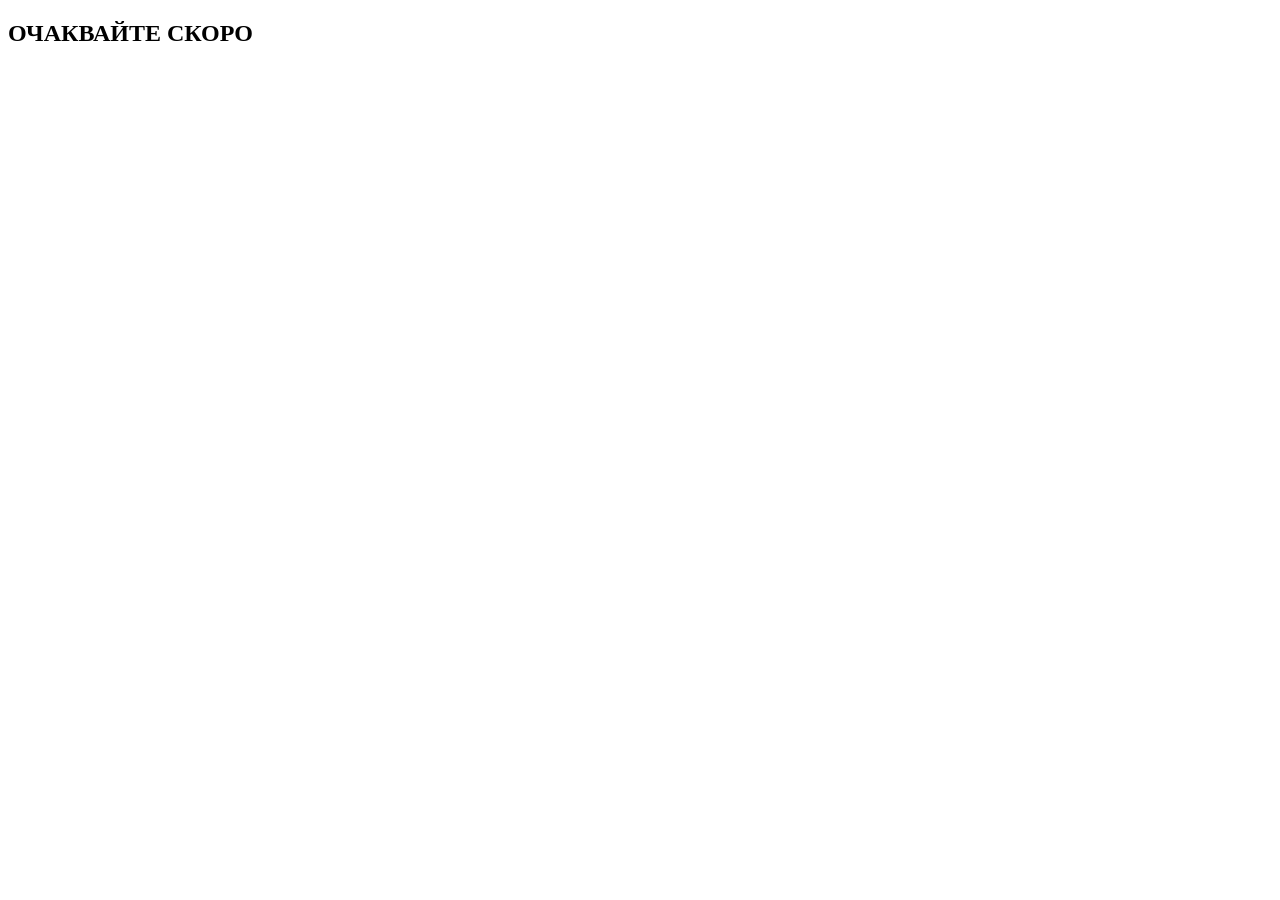
<file: src/main/resources/templates/products.html>
<!DOCTYPE html>
<html lang="bg" xmlns:th="http://www.thymeleaf.org">
<head>
    <meta charset="UTF-8">
    <title>Продукти - СТИЛПРЕС М</title>
    <link rel="stylesheet" th:href="@{/css/style.css}">
    <link href="https://cdnjs.cloudflare.com/ajax/libs/font-awesome/6.4.0/css/all.min.css" rel="stylesheet">
    <link rel="stylesheet" th:href="@{/css/style.css}">
</head>
<body>
<div th:insert="~{fragments/navbar :: navbar}"></div>

<section class="section-products">
    <h1>ОЧАКВАЙТЕ СКОРО</h1>
</section>

<footer th:replace="~{fragments/footer :: footer}"></footer>

<script th:src="@{/js/script.js}"></script>
</body>
</html>
</file>
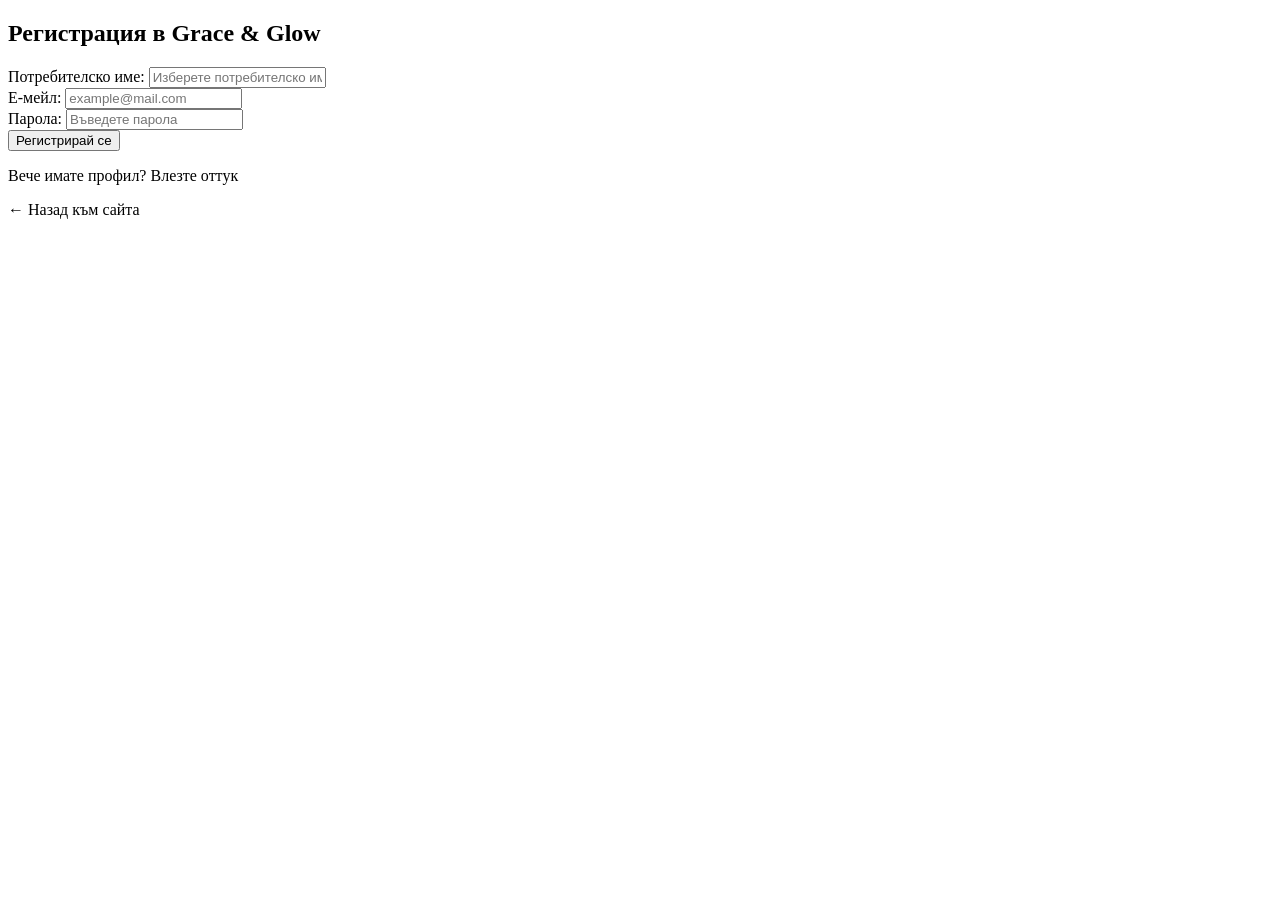
<file: src/main/resources/templates/register.html>
<!DOCTYPE html>
<html lang="bg" xmlns:th="http://www.thymeleaf.org">
<head>
    <meta charset="UTF-8">
    <title>Регистрация - Салон за красота</title>
    <link rel="stylesheet" th:href="@{/css/style.css}">
    <link href="https://cdnjs.cloudflare.com/ajax/libs/font-awesome/6.4.0/css/all.min.css" rel="stylesheet">
</head>
<body>
<div th:insert="~{fragments/navbar :: navbar}"></div>
<div class="login-wrapper">
    <div class="login-box">
        <h2>Регистрация в Grace & Glow</h2>
        <form method="post" th:action="@{/register}">
            <div class="form-group">
                <label>Потребителско име:</label>
                <input name="username" placeholder="Изберете потребителско име" required type="text"/>
            </div>
            <div class="form-group">
                <label>Е-мейл:</label>
                <input name="email" placeholder="example@mail.com" required type="email"/>
            </div>
            <div class="form-group">
                <label>Парола:</label>
                <input name="password" placeholder="Въведете парола" required type="password"/>
            </div>
            <button class="btn-book" type="submit">Регистрирай се</button>
        </form>
        <div class="login-footer">
            <p>Вече имате профил? <a th:href="@{/login}">Влезте оттук</a></p>
            <a class="back-link" th:href="@{/}">← Назад към сайта</a>
        </div>
    </div>
</div>
<footer th:replace="~{fragments/footer :: footer}"></footer>
</body>
</html>
</file>
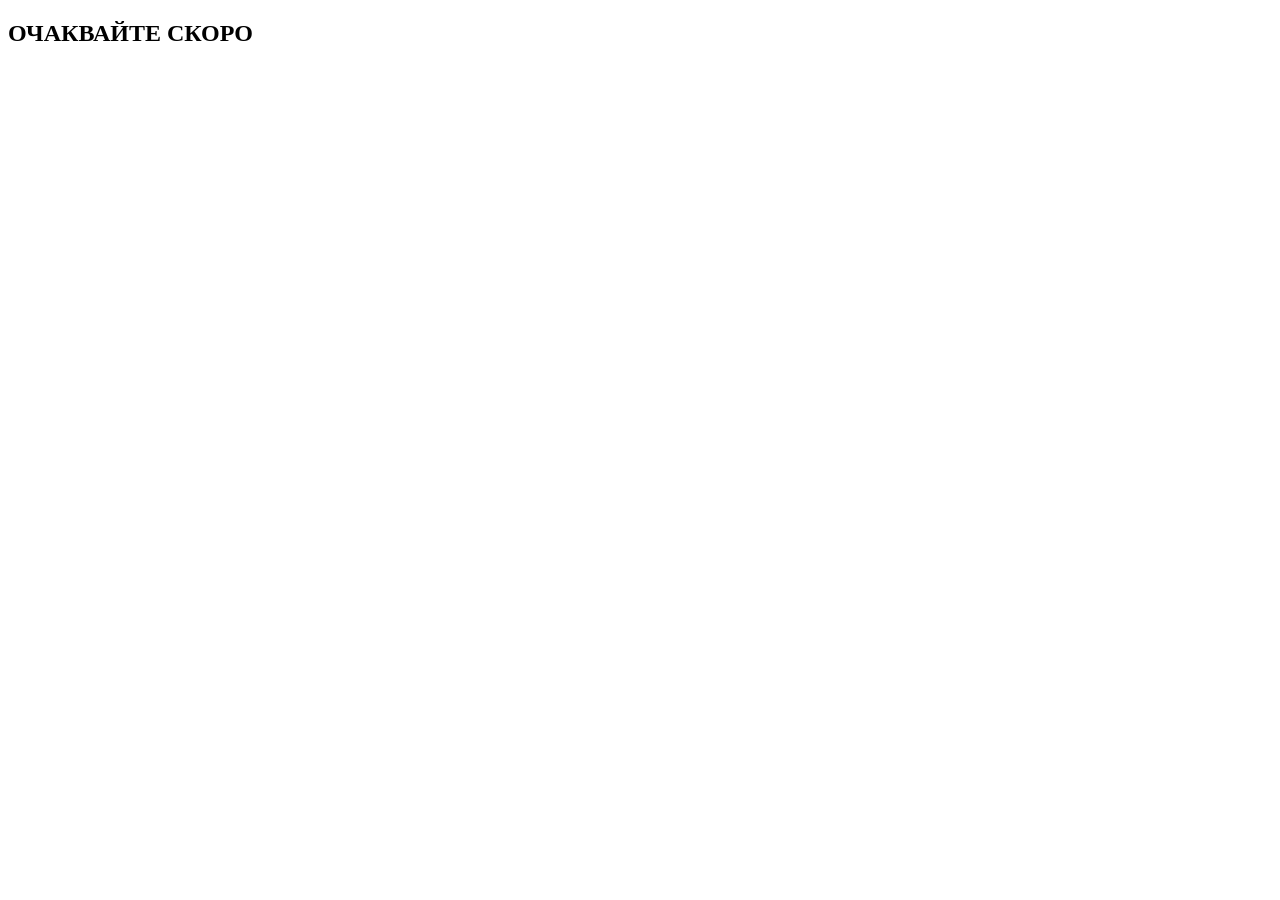
<file: src/main/resources/templates/team.html>
<!DOCTYPE html>
<html lang="bg" xmlns:th="http://www.thymeleaf.org">
<head>
    <meta charset="UTF-8">
    <title>Продукти - СТИЛПРЕС М</title>
    <link rel="stylesheet" th:href="@{/css/style.css}">
    <link href="https://cdnjs.cloudflare.com/ajax/libs/font-awesome/6.4.0/css/all.min.css" rel="stylesheet">
    <link rel="stylesheet" th:href="@{/css/style.css}">
</head>
<body>
<div th:insert="~{fragments/navbar :: navbar}"></div>

<section class="section-team">
    <h1>ОЧАКВАЙТЕ СКОРО</h1>
</section>

<footer th:replace="~{fragments/footer :: footer}"></footer>

<script th:src="@{/js/script.js}"></script>
</body>
</html>
</file>
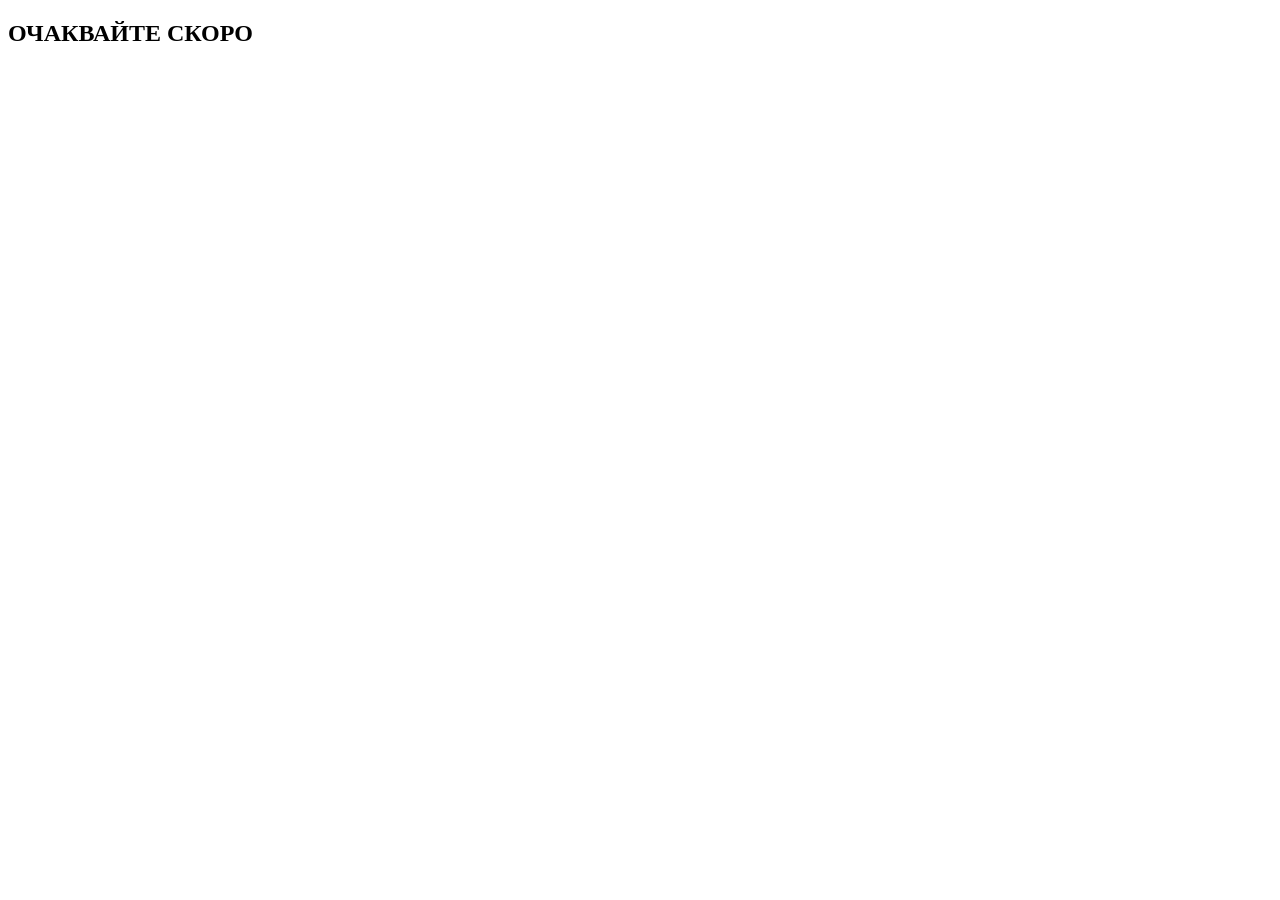
<file: src/main/resources/templates/trainings.html>
<!DOCTYPE html>
<html lang="bg" xmlns:th="http://www.thymeleaf.org">
<head>
    <meta charset="UTF-8">
    <title>Продукти - СТИЛПРЕС М</title>
    <link rel="stylesheet" th:href="@{/css/style.css}">
    <link href="https://cdnjs.cloudflare.com/ajax/libs/font-awesome/6.4.0/css/all.min.css" rel="stylesheet">
    <link rel="stylesheet" th:href="@{/css/style.css}">
</head>
<body>
<div th:insert="~{fragments/navbar :: navbar}"></div>

<section class="section-trainings">
    <h1>ОЧАКВАЙТЕ СКОРО</h1>
</section>

<footer th:replace="~{fragments/footer :: footer}"></footer>

<script th:src="@{/js/script.js}"></script>
</body>
</html>
</file>
